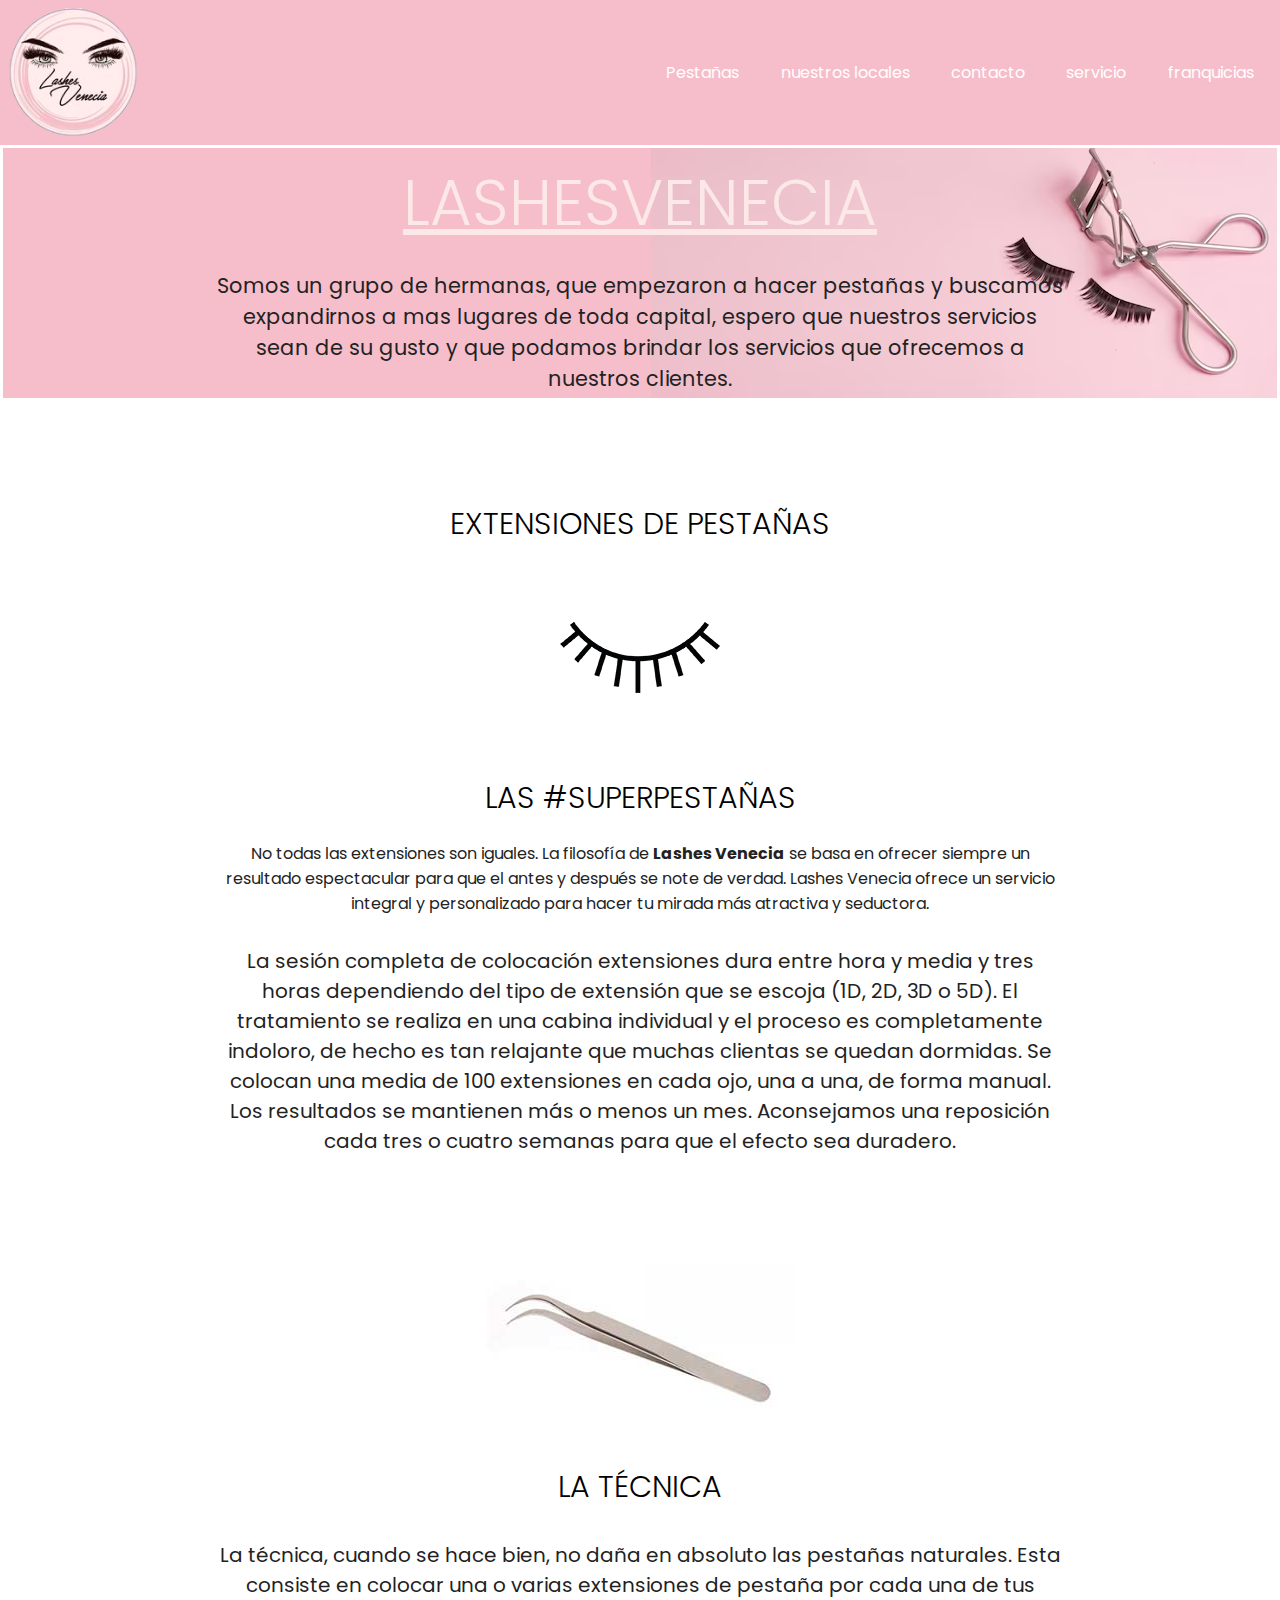
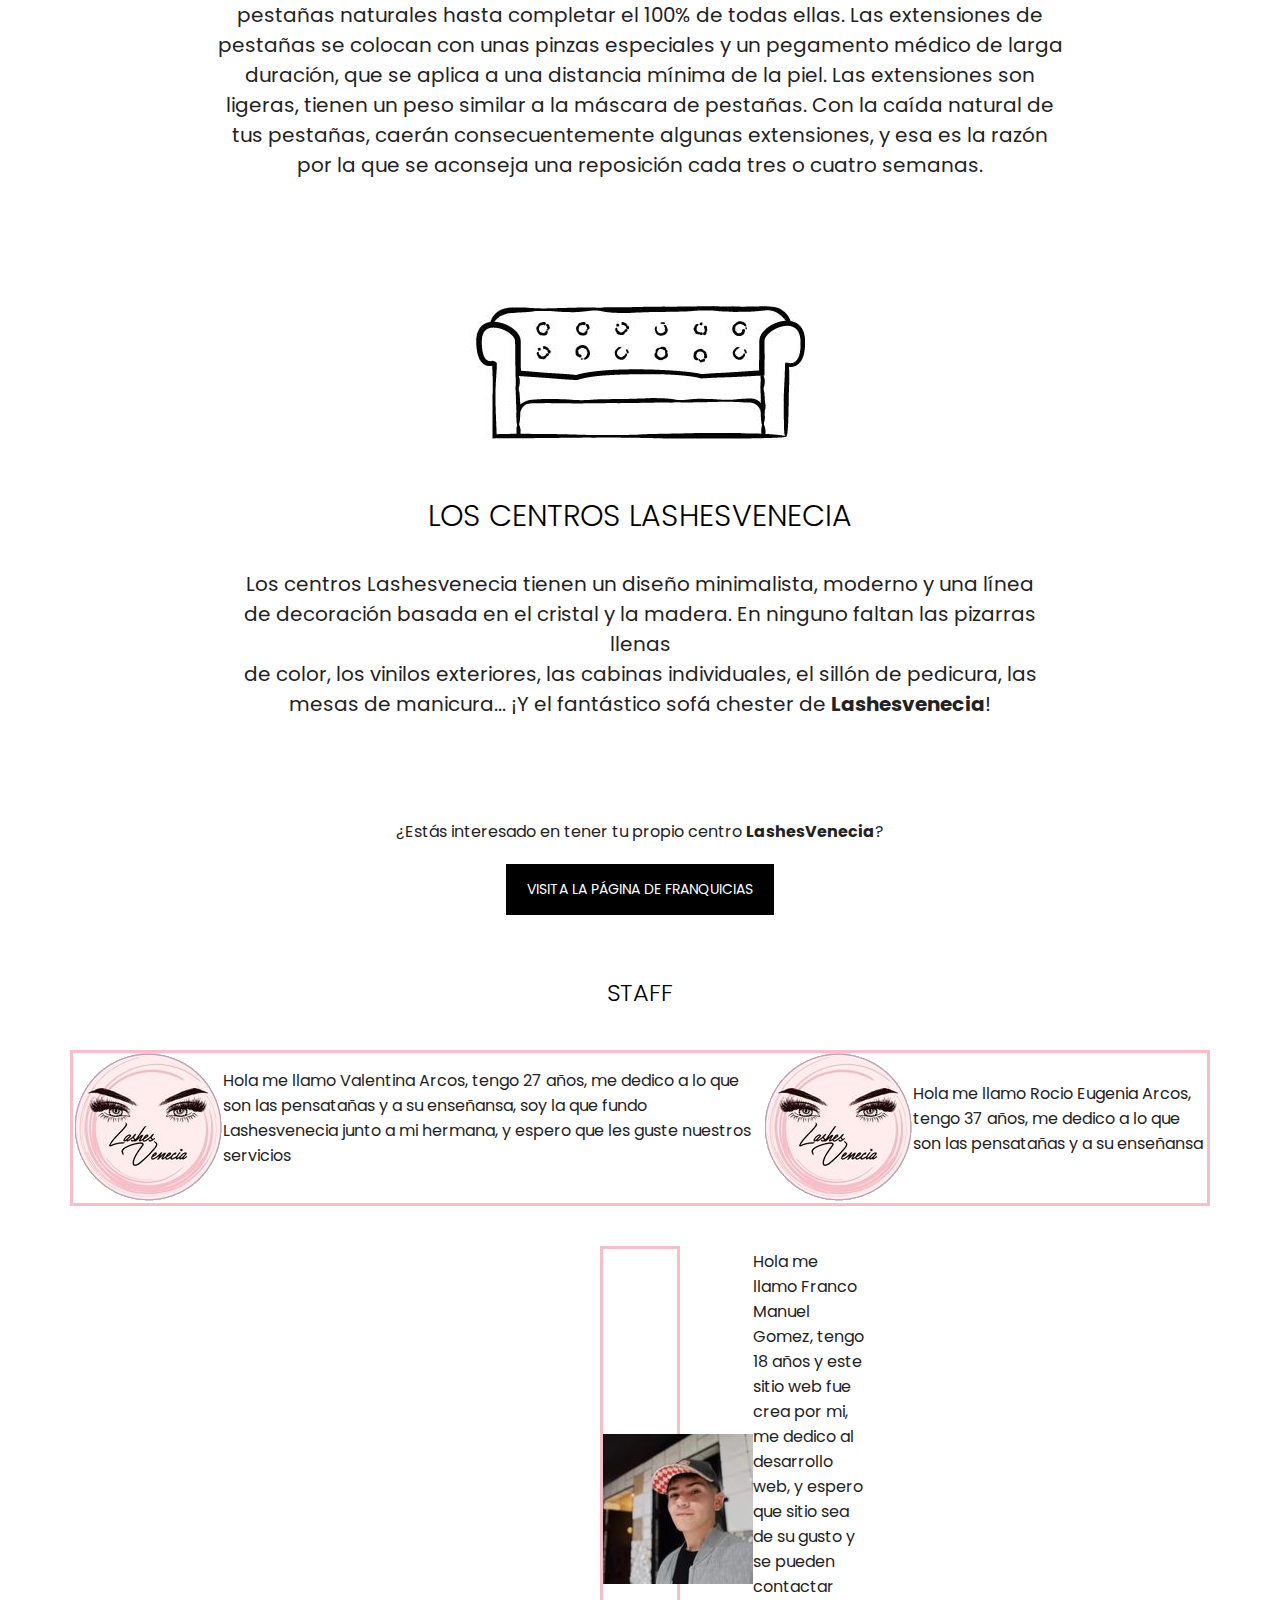
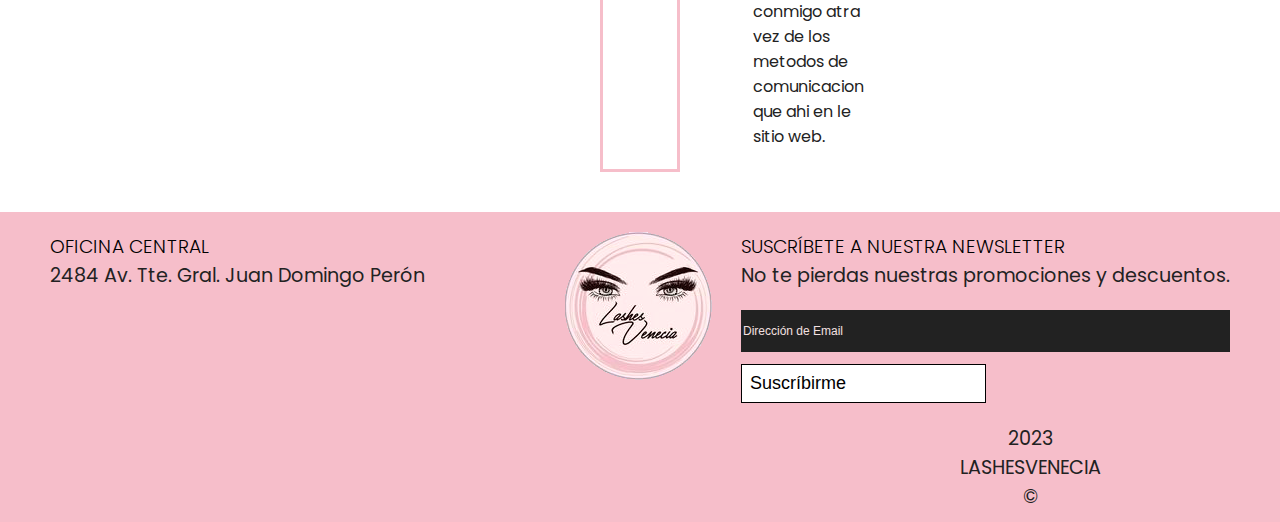
<file: index.html>
<!DOCTYPE html>
<html lang="en">

<head>
    <meta charset="UTF-8">
    <meta http-equiv="X-UA-Compatible" content="IE=edge">
    <meta name="viewport" content="width=, initial-scale=1.0">
    <link rel="stylesheet" href="estilos/style.css">
    <title>LashesVenecia</title>

</head>

<body>

    <header>

        <a href="index.html"><img src="img/297626398_1149870139203890_911170311318216947_n.png"
                alt="logo de ejemplo"></a>

        <nav>
            <ul class="navv">
                <li><a href="index.html">Pestañas</a>
                    <ul>
                        <li><a href="html/pestañas/liftting-de-pestañas.html">Liftting de Pestañas</a></li>
                        <li><a href="html/pestañas/tipos-de-extensiones.html">Tipos de Pestañas</a></li>
                    </ul>
                </li>
                <li><a href="html/sucursales.html">nuestros locales</a></li>
                <li><a href="html/contacto.html">contacto</a></li>
                <li><a href="html/servicio.html">servicio</a></li>
                <li><a href="html/franquicias.html">franquicias</a></li>

            </ul>
        </nav>

    </header>

    <main>

        <section class="banner">
            <h1>
                Lashesvenecia
            </h1>

            <p class="textIndex">Somos un grupo de hermanas, que empezaron a hacer pestañas y buscamos expandirnos a
                mas lugares de toda capital, espero que nuestros servicios sean de su gusto y que podamos brindar los
                servicios que
                ofrecemos a nuestros clientes.</p>
        </section>

        <section class="extensionesdepestañas">

            <p>
            <h2>
                EXTENSIONES DE PESTAÑAS
            </h2>
            </p>

            <img src="img/icono-lashes.png" alt="icono Lashes">

            <p>
            <h2>Las #superpestañas</h2>
            </p>

            <p>No todas las extensiones son iguales. La filosofía de <strong>Lashes
                    Venecia</strong> se
                basa en ofrecer siempre un resultado espectacular para que el antes y después se note de
                verdad.
                Lashes
                Venecia ofrece un servicio integral y personalizado para hacer tu mirada más atractiva y
                seductora.
            </p>

            <p class="extensionesParrafo">La sesión completa de colocación extensiones dura entre hora y media y
                tres
                horas dependiendo del tipo de
                extensión que se escoja (1D, 2D, 3D o 5D). El tratamiento se realiza en una cabina individual y el
                proceso es completamente indoloro, de hecho es tan relajante que muchas clientas se quedan dormidas.
                Se colocan una media de 100 extensiones en cada ojo, una a una, de forma manual. Los resultados
                se mantienen más o menos un mes. Aconsejamos una reposición cada tres o cuatro semanas para que el
                efecto sea duradero.
            </p>
        </section>

        <section class="extensionesdepestañas">
            <img src="img/pinza.jpg" alt="">

            <p>
            <h2>LA TÉCNICA</h2>
            </p>

            <p class="extensionesParrafo">La técnica, cuando se hace bien, no daña en absoluto las pestañas
                naturales. Esta consiste en colocar una
                o varias extensiones de pestaña por cada una de tus pestañas naturales hasta completar el 100%
                de
                todas
                ellas. Las extensiones de pestañas se colocan con unas pinzas especiales y un pegamento médico
                de
                larga
                duración, que se aplica a una distancia mínima de la piel. Las extensiones son ligeras, tienen
                un
                peso
                similar a la máscara de pestañas. Con la caída natural de tus pestañas, caerán consecuentemente
                algunas
                extensiones, y esa es la razón por la que se aconseja una reposición cada tres o cuatro
                semanas.
            </p>
        </section>

        <section class="extensionesdepestañas">
            <img src="img/sofa-chester.jpg" alt="">
            <p>
            <h2>
                LOS CENTROS LASHESVENECIA
            </h2>
            </p>

            <p class="extensionesParrafo">Los centros <span>Lashesvenecia</span> tienen un diseño minimalista,
                moderno y
                una línea <br> de decoración basada en el cristal y la madera. En ninguno faltan las pizarras llenas
                <br> de color, los
                vinilos exteriores, las cabinas individuales, el sillón de pedicura, las mesas de manicura...
                ¡Y el
                fantástico sofá chester de <strong>Lashesvenecia</strong>!
            </p>
        </section>

        <section class="extensionesdepestañas">
            <p class="parrafo1">¿Estás interesado en tener tu propio centro <strong>LashesVenecia</strong>?</p>
            <div>
                <a class="visitadefranquicia" href="html/franquicias.html" title="Franquicias LashesVenecia">VISITA
                    LA
                    PÁGINA DE FRANQUICIAS </a>
            </div>
        </section>

        <h2 class="h2staff">Staff</h2>
        <section class="valenyro">
            <img src="img/297626398_1149870139203890_911170311318216947_n.png" alt="por el momento no lo tengo, valen">
            <p>Hola me llamo Valentina Arcos, tengo 27 años, me dedico a lo que son las pensatañas y a su
                enseñansa,
                soy la que fundo Lashesvenecia junto a mi hermana, y espero que les guste nuestros servicios
            </p>

            <img src="img/297626398_1149870139203890_911170311318216947_n.png" alt="por el momento no lo tengo, ro ">
            <p>Hola me llamo Rocio Eugenia Arcos, tengo 37 años, me dedico a lo que son las pensatañas y a su
                enseñansa
            </p>
        </section>

        <section class="franco">
            <img src="img/350728879_643557687244754_6627343356218660504_n.jpg" alt="por el momento no lo tengo">
            <p>Hola me llamo Franco Manuel Gomez, tengo 18 años y este sitio web fue crea por mi, me dedico al
                desarrollo web, y espero
                que sitio sea de su gusto y se pueden contactar conmigo atra vez de los metodos de comunicacion
                que ahi en le sitio web. </p>
        </section>
    </main>

    <footer>
        <section>
            <div class="centralfooter">
                <h3>Oficina Central</h3>
                <p>2484 Av. Tte. Gral. Juan Domingo Perón</p>
            </div>

            <div class="imgfooter">
                <a href="index.html"><img src="img/297626398_1149870139203890_911170311318216947_n.png" alt=""></a>
            </div>

            <div class="emailfooter">
                <form action="index.html" method="" name="" target="" novalidate="">
                    <h3>Suscríbete a nuestra Newsletter</h3>
                    <p>No te pierdas nuestras promociones y descuentos.</p>
                    <div  class="emailfooter-2">
                        <label for=""></label>
                        <input class="emailfooter-2" type="email" value="Dirección de Email" name="EMAIL">
                    </div>
                    <input type="submit" value="Suscríbirme" name="subscribe">
                </form>
            </div>
        </section>
        <section>
            <div>
                <p class="Lashesdiv">
                    2023 LASHESVENECIA ©</p>
            </div>

            </div>
        </section>
    </footer>


</body>

</html>
</file>
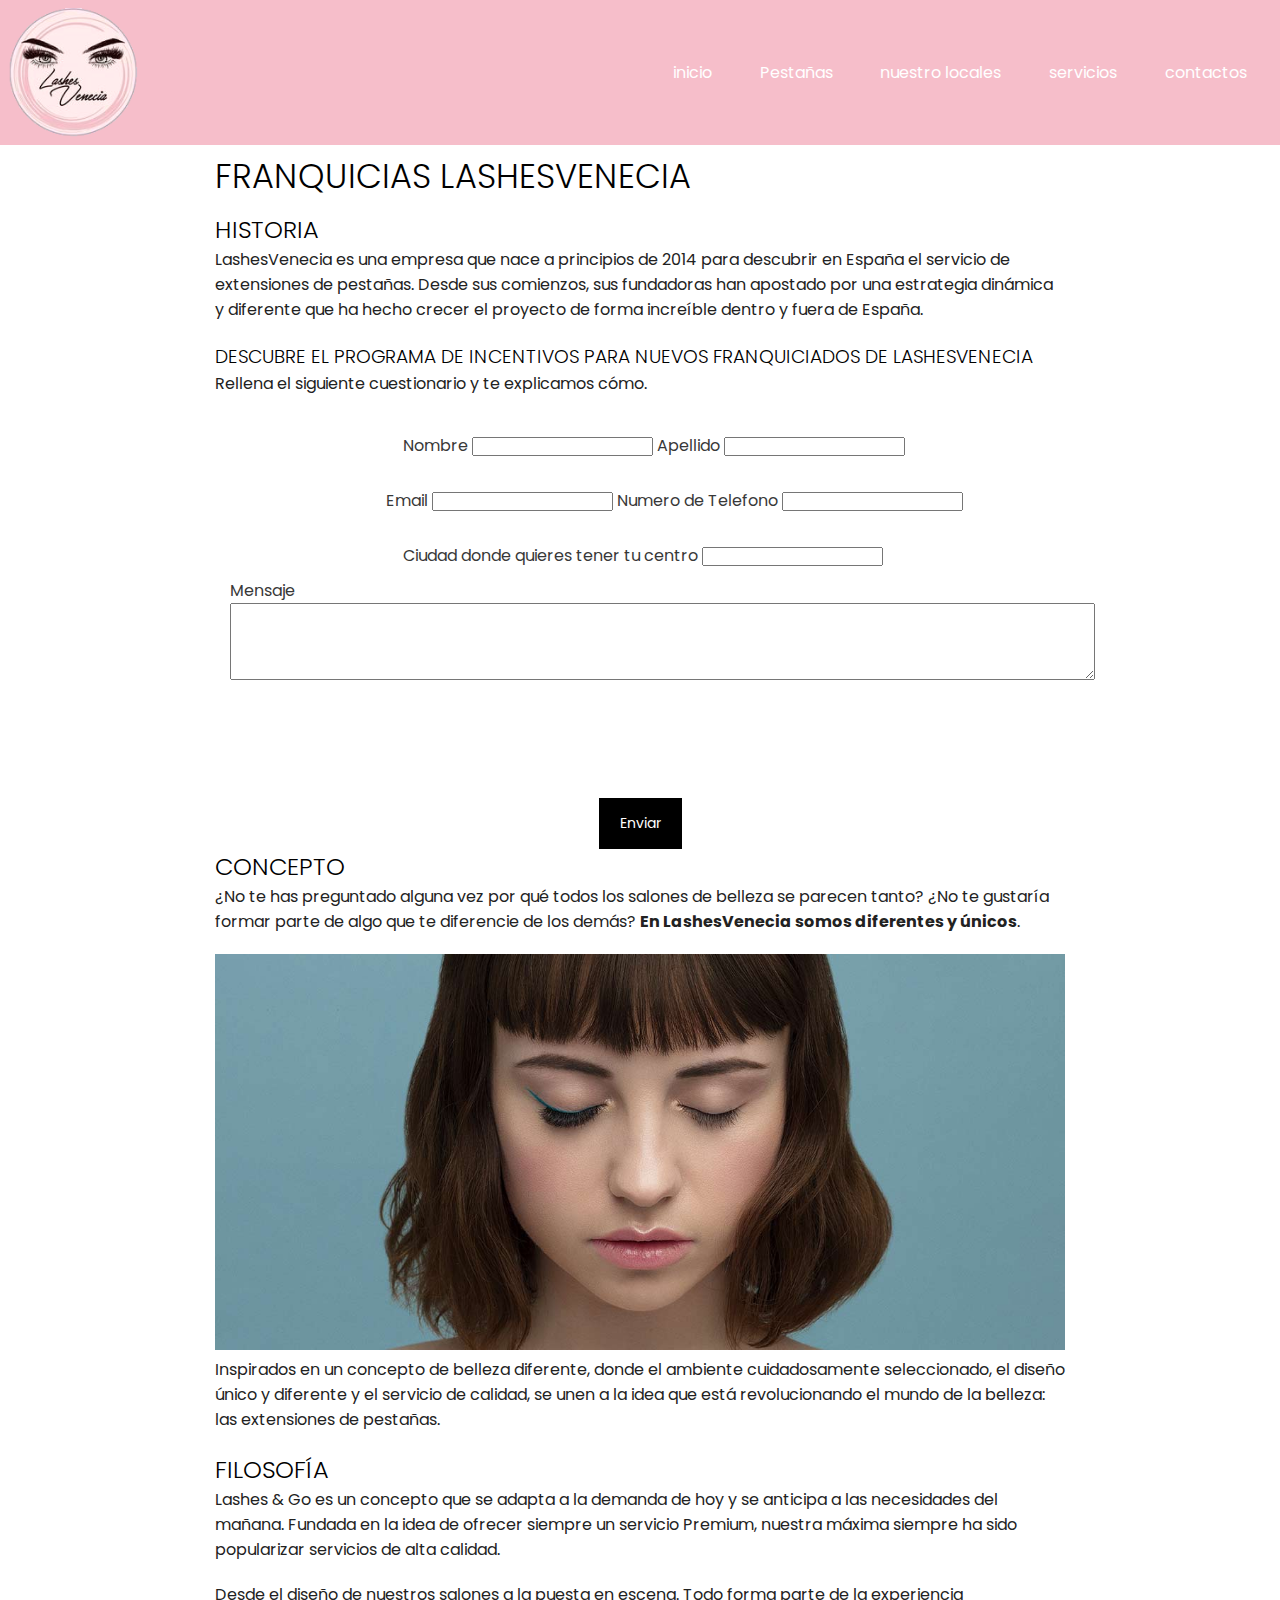
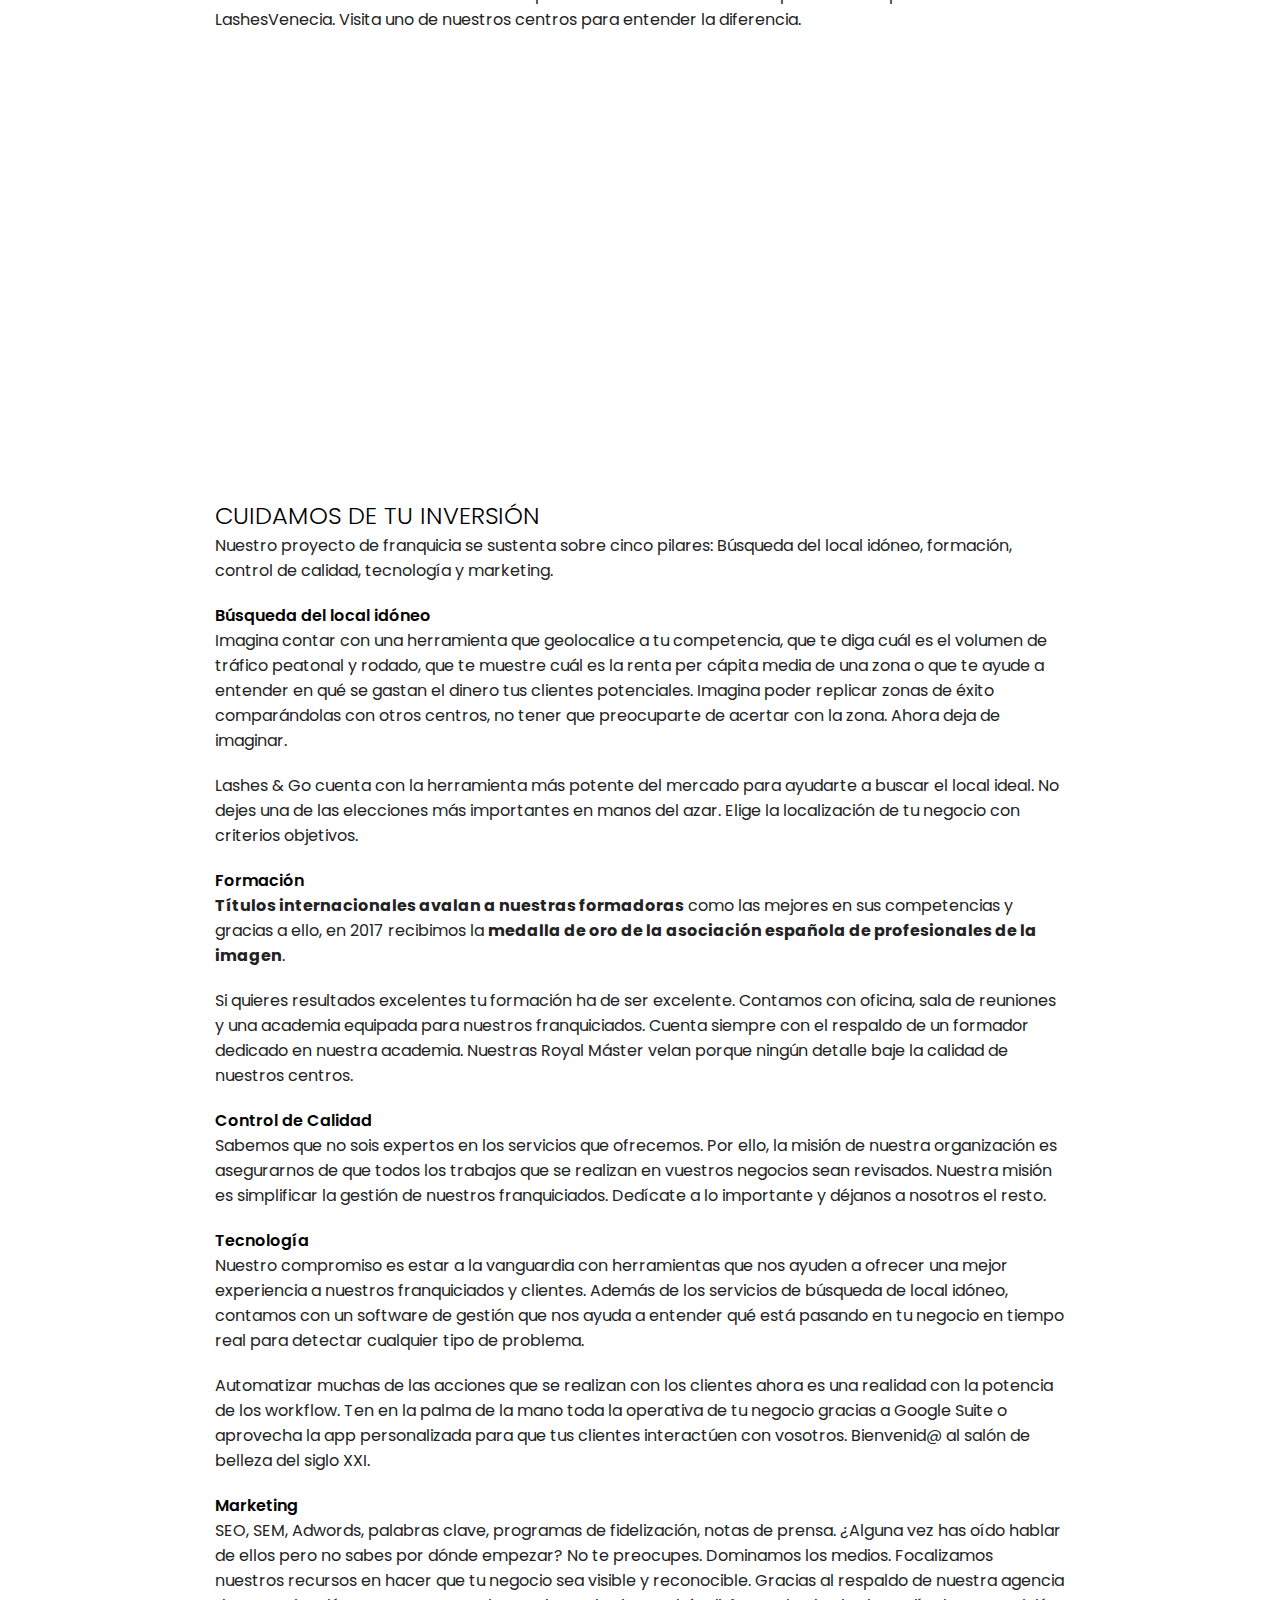
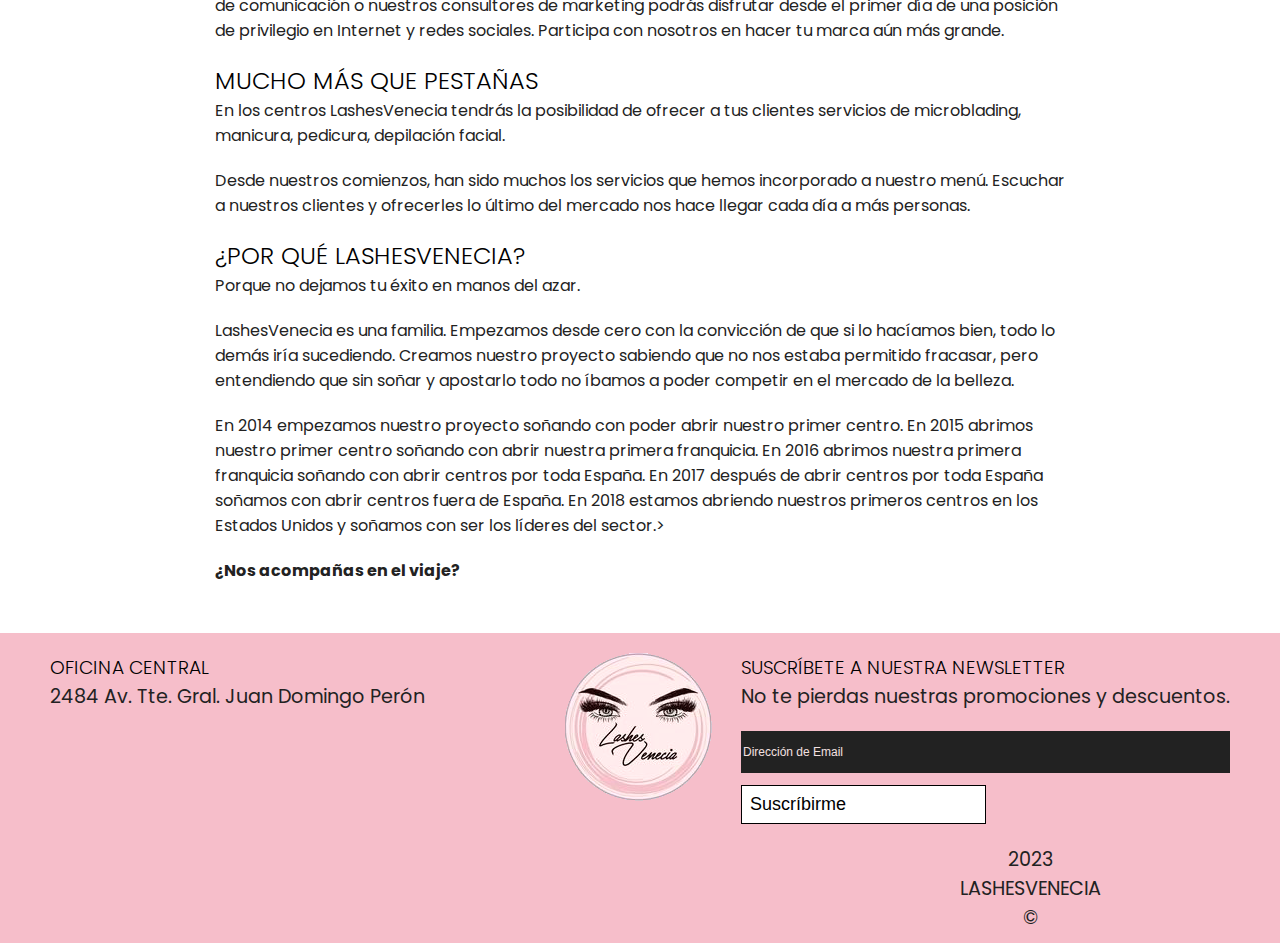
<file: html/franquicias.html>
<!DOCTYPE html>
<html lang="en">

<head>
    <meta charset="UTF-8">
    <meta name="viewport" content="width=device-width, initial-scale=1.0">
    <title>Franquicias de Extrenciones de Pestañas. LashesVenecia</title>
    <link rel="stylesheet" href="../estilos/style.css">
</head>

<body>

    <header>
        <a href="contacto.html"><img src="../img/297626398_1149870139203890_911170311318216947_n.png"
                alt="logo de ejemplo"></a>
        <nav>
            <ul class="navv">
                <li><a href="../index.html">inicio</a></li>
                <li><a href="../index.html">Pestañas</a>
                    <ul>
                        <li><a href="pestañas/liftting-de-pestañas.html">Liftting de Pestañas</a></li>
                        <li><a href="pestañas/tipos-de-extensiones.html">Tipos de Pestañas</a></li>
                    </ul>
                </li>
                <li><a href="sucursales.html">nuestro locales</a></li>
                <li> <a href="servicio.html">servicios</a></li>
                <li><a href="contacto.html">contactos</a></li>

            </ul>
        </nav>

    </header>

    <main>
        <section class="franquicias1">
            <h1 class="h1franqui">Franquicias LashesVenecia</h1>
            <h2 style="margin-top: 10px;">Historia</h2>
            <p><span>LashesVenecia</span> es una empresa que nace a principios de 2014 para descubrir
                en España el servicio de extensiones de pestañas. Desde sus comienzos, sus fundadoras han apostado por
                una estrategia dinámica y diferente que ha hecho crecer el proyecto de forma increíble dentro y fuera de
                España.</p>
            <h3>DESCUBRE EL PROGRAMA DE INCENTIVOS PARA NUEVOS FRANQUICIADOS DE LashesVenecia</h3>
            <p>Rellena el siguiente cuestionario y te explicamos cómo.</p>

            <section class="formulario">
                <div class="nombreyapellido">
                    <label for="">Nombre</label>
                    <input type="text" name="Nombre" id="Nombre" placeholder="">

                    <label for="">Apellido</label>
                    <input type="text" name="Apellido" id="Apellido" placeholder="">
                </div>
                <div class="emailynumero">
                    <label for="">Email</label>
                    <input type="email" name="" id="">

                    <label for="">Numero de Telefono</label>
                    <input type="tel" name="" id="">
                </div>
                <div class="city">
                    <label for="">Ciudad donde quieres tener tu centro</label>
                    <input type="city">
                </div>
                <label for="">Mensaje</label>
                <textarea name="" id="" cols="106" rows="5"></textarea>

            </section>

            <section class="extensionesdepestañas">
                <div>
                    <a class="visitadefranquicia" href="" title="Franquicias LashesVenecia">Enviar</a>
                </div>
            </section>
            <!-- formulario -->

            <h2>Concepto</h2>
            <p>¿No te has preguntado alguna vez por qué todos los salones de belleza se parecen tanto? ¿No te
                gustaría
                formar parte de algo que te diferencie de los demás? <strong>En <span>LashesVenecia </span>
                    somos
                    diferentes y únicos</strong>.</p>
            <img decoding="async" class="imgfranqui" src="../img/franquicias-02.jpg" alt="">
            <p>Inspirados en un concepto de belleza diferente, donde el ambiente cuidadosamente seleccionado, el
                diseño
                único y diferente y el servicio de calidad, se unen a la idea que está revolucionando el mundo
                de la
                belleza: las extensiones de pestañas.</p>
            <h2>Filosofía</h2>
            <p><span>Lashes &amp; Go</span> es un concepto que se adapta a la demanda de hoy y se
                anticipa a las necesidades del mañana. Fundada en la idea de ofrecer siempre un servicio
                Premium,
                nuestra máxima siempre ha sido popularizar servicios de alta calidad.</p>
            <p>Desde el diseño de nuestros salones a la puesta en escena. Todo forma parte de la experiencia
                <span>LashesVenecia</span>. Visita uno de nuestros centros para entender la diferencia.
            </p>
            <img decoding="async" class="imgfranqui" src="../img/franquicias-01.jpg" alt="">
            <h2>Cuidamos de tu inversión</h2>
            <p>Nuestro proyecto de franquicia se sustenta sobre cinco pilares: Búsqueda del local idóneo,
                formación,
                control de calidad, tecnología y marketing.</p>
            <h4 class="h4franquicia">Búsqueda del local idóneo</h4>
            <p>Imagina contar con una herramienta que geolocalice a tu competencia, que te diga cuál es el
                volumen
                de
                tráfico peatonal y rodado, que te muestre cuál es la renta per cápita media de una zona o que te
                ayude a
                entender en qué se gastan el dinero tus clientes potenciales. Imagina poder replicar zonas de
                éxito
                comparándolas con otros centros, no tener que preocuparte de acertar con la zona. Ahora deja de
                imaginar.</p>
            <p><span class="lashes">Lashes &amp; Go</span> cuenta con la herramienta más potente del mercado
                para
                ayudarte a buscar el local ideal. No dejes una de las elecciones más importantes en manos del
                azar.
                Elige la localización de tu negocio con criterios objetivos.</p>
            <h4 class="h4franquicia">Formación</h4>
            <p><strong>Títulos internacionales avalan a nuestras formadoras</strong> como las mejores en sus
                competencias y gracias a ello, en 2017 recibimos la <strong>medalla de oro de la asociación
                    española
                    de
                    profesionales de la imagen</strong>.</p>
            <p>Si quieres resultados excelentes tu formación ha de ser excelente. Contamos con oficina, sala de
                reuniones y una academia equipada para nuestros franquiciados. Cuenta siempre con el respaldo de
                un
                formador dedicado en nuestra academia. Nuestras Royal Máster velan porque ningún detalle baje la
                calidad
                de nuestros centros.</p>
            <h4 class="h4franquicia">Control de Calidad</h4>
            <p>Sabemos que no sois expertos en los servicios que ofrecemos. Por ello, la misión de nuestra
                organización
                es asegurarnos de que todos los trabajos que se realizan en vuestros negocios sean revisados.
                Nuestra
                misión es simplificar la gestión de nuestros franquiciados. Dedícate a lo importante y déjanos a
                nosotros el resto.</p>
            <h4 class="h4franquicia">Tecnología</h4>
            <p>Nuestro compromiso es estar a la vanguardia con herramientas que nos ayuden a ofrecer una mejor
                experiencia a nuestros franquiciados y clientes. Además de los servicios de búsqueda de local
                idóneo,
                contamos con un software de gestión que nos ayuda a entender qué está pasando en tu negocio en
                tiempo
                real para detectar cualquier tipo de problema.</p>
            <p>Automatizar muchas de las acciones que se realizan con los clientes ahora es una realidad con la
                potencia
                de los workflow. Ten en la palma de la mano toda la operativa de tu negocio gracias a Google
                Suite o
                aprovecha la app personalizada para que tus clientes interactúen con vosotros. Bienvenid@ al
                salón
                de
                belleza del siglo XXI.</p>
            <h4 class="h4franquicia">Marketing</h4>
            <p>SEO, SEM, Adwords, palabras clave, programas de fidelización, notas de prensa. ¿Alguna vez has
                oído
                hablar de ellos pero no sabes por dónde empezar? No te preocupes. Dominamos los medios.
                Focalizamos
                nuestros recursos en hacer que tu negocio sea visible y reconocible. Gracias al respaldo de
                nuestra
                agencia de comunicación o nuestros consultores de marketing podrás disfrutar desde el primer día
                de
                una
                posición de privilegio en Internet y redes sociales. Participa con nosotros en hacer tu marca
                aún
                más
                grande.</p>
            <h2>Mucho más que Pestañas</h2>
            <p>En los centros <span>LashesVenecia</span> tendrás la posibilidad de ofrecer a tus
                clientes servicios de microblading, manicura, pedicura, depilación facial.</p>
            <p>Desde nuestros comienzos, han sido muchos los servicios que hemos incorporado a nuestro menú.
                Escuchar a
                nuestros clientes y ofrecerles lo último del mercado nos hace llegar cada día a más personas.
            </p>
            <h2>¿Por qué LashesVenecia?</h2>
            <p>Porque no dejamos tu éxito en manos del azar.</p>
            <p class="pfranqui">LashesVenecia es una
                familia. Empezamos desde cero con la convicción de que si lo hacíamos bien, todo lo demás iría
                sucediendo. Creamos nuestro proyecto sabiendo que no nos estaba permitido fracasar, pero
                entendiendo
                que
                sin soñar y apostarlo todo no íbamos a poder competir en el mercado de la belleza. </p>
            <p class="pfranqui">
                En 2014 empezamos nuestro proyecto soñando con poder abrir nuestro primer centro. En 2015
                abrimos
                nuestro primer centro soñando con abrir nuestra primera franquicia. En 2016 abrimos nuestra
                primera
                franquicia
                soñando con abrir centros por toda España. En 2017 después de abrir centros por toda España
                soñamos
                con
                abrir centros fuera de España. En 2018 estamos abriendo nuestros primeros centros en los Estados
                Unidos
                y soñamos con ser los líderes del sector.></p>

            <p class="pviaje"><strong>¿Nos acompañas en el viaje?</strong></p>
        </section>

    </main>

    <footer>
        <section>
            <div class="centralfooter">
                <h3>Oficina Central</h3>
                <p>2484 Av. Tte. Gral. Juan Domingo Perón</p>
            </div>

            <div class="imgfooter">
                <a href="../index.html"><img src="../img/297626398_1149870139203890_911170311318216947_n.png" alt=""></a>
            </div>

            <div class="emailfooter">
                <form action="index.html" method="" name="" target="" novalidate="">
                    <h3>Suscríbete a nuestra Newsletter</h3>
                    <p>No te pierdas nuestras promociones y descuentos.</p>
                    <div  class="emailfooter-2">
                        <label for=""></label>
                        <input class="emailfooter-2" type="email" value="Dirección de Email" name="EMAIL">
                    </div>
                    <input type="submit" value="Suscríbirme" name="subscribe">
                </form>
            </div>
        </section>
        <section>
            <div>
                <p class="Lashesdiv">
                    2023 LASHESVENECIA ©</p>
            </div>

            </div>
        </section>
    </footer>
</body>

</html>
</file>
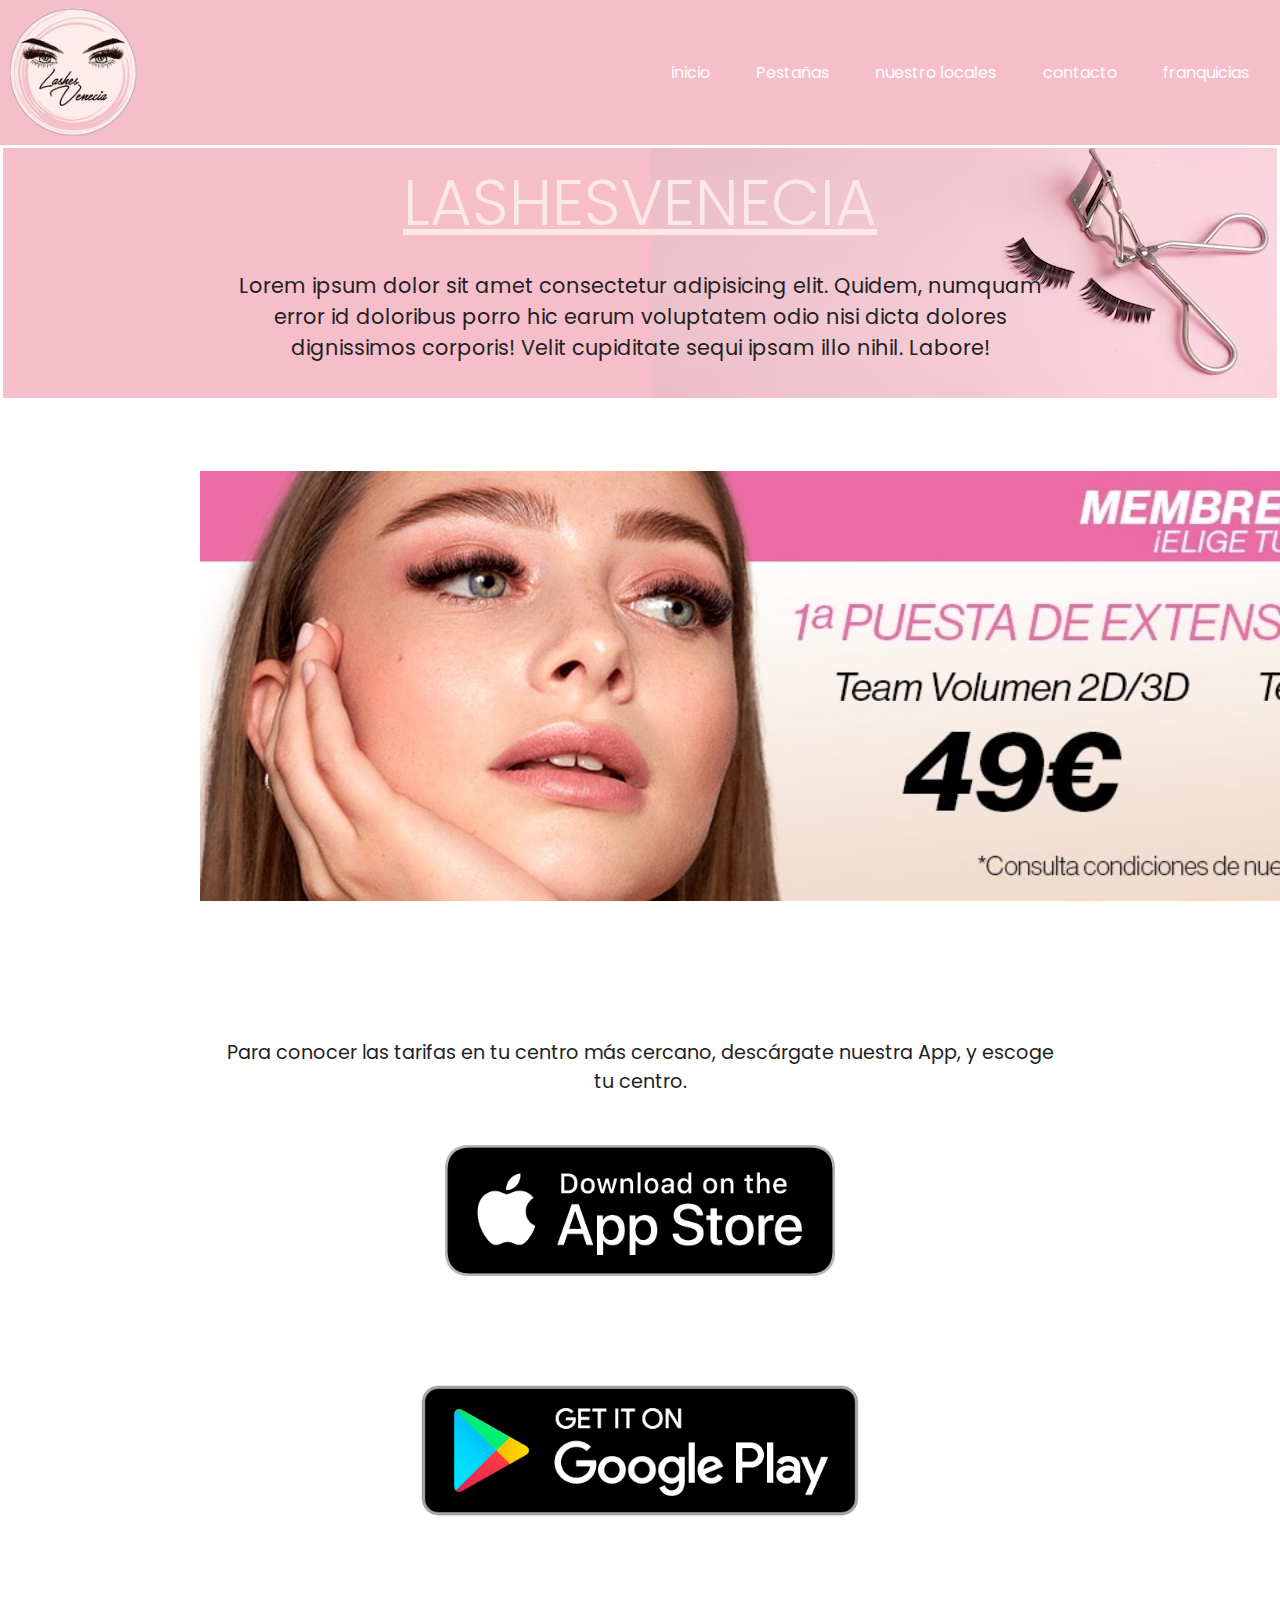
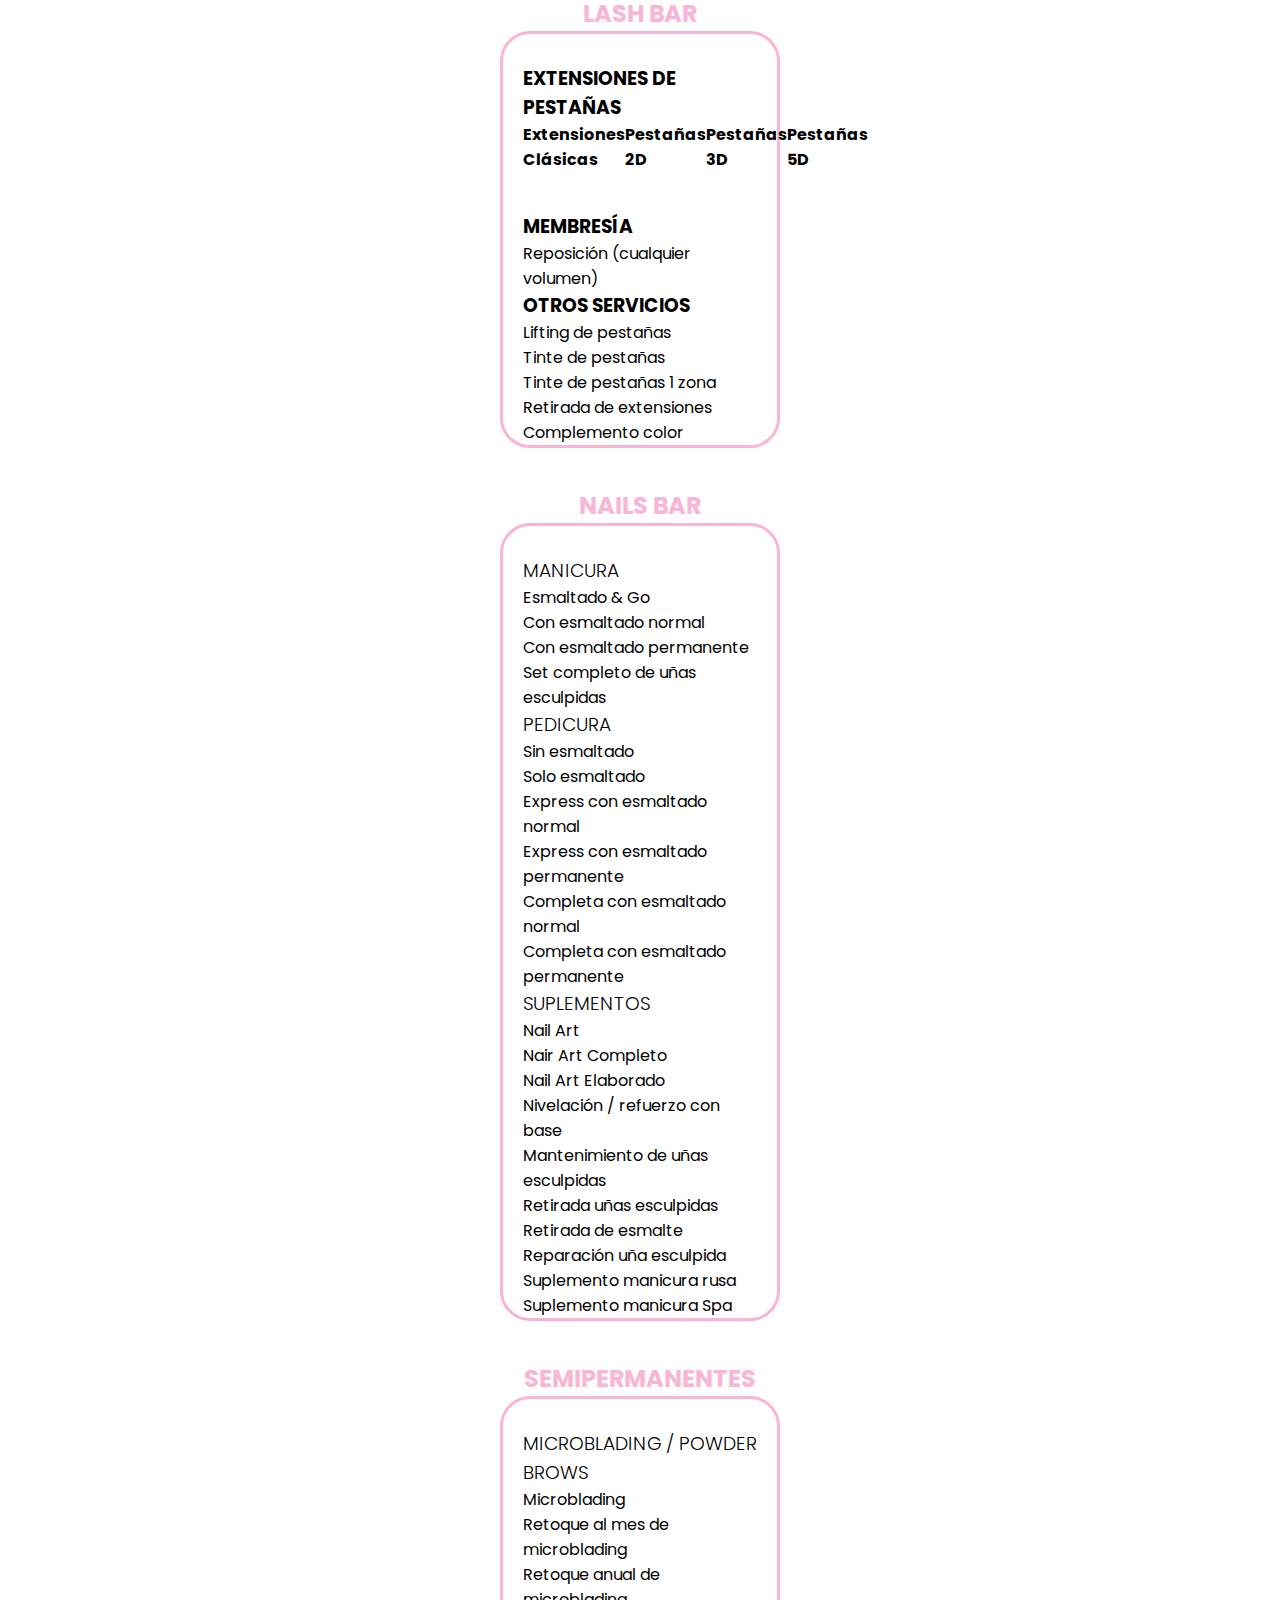
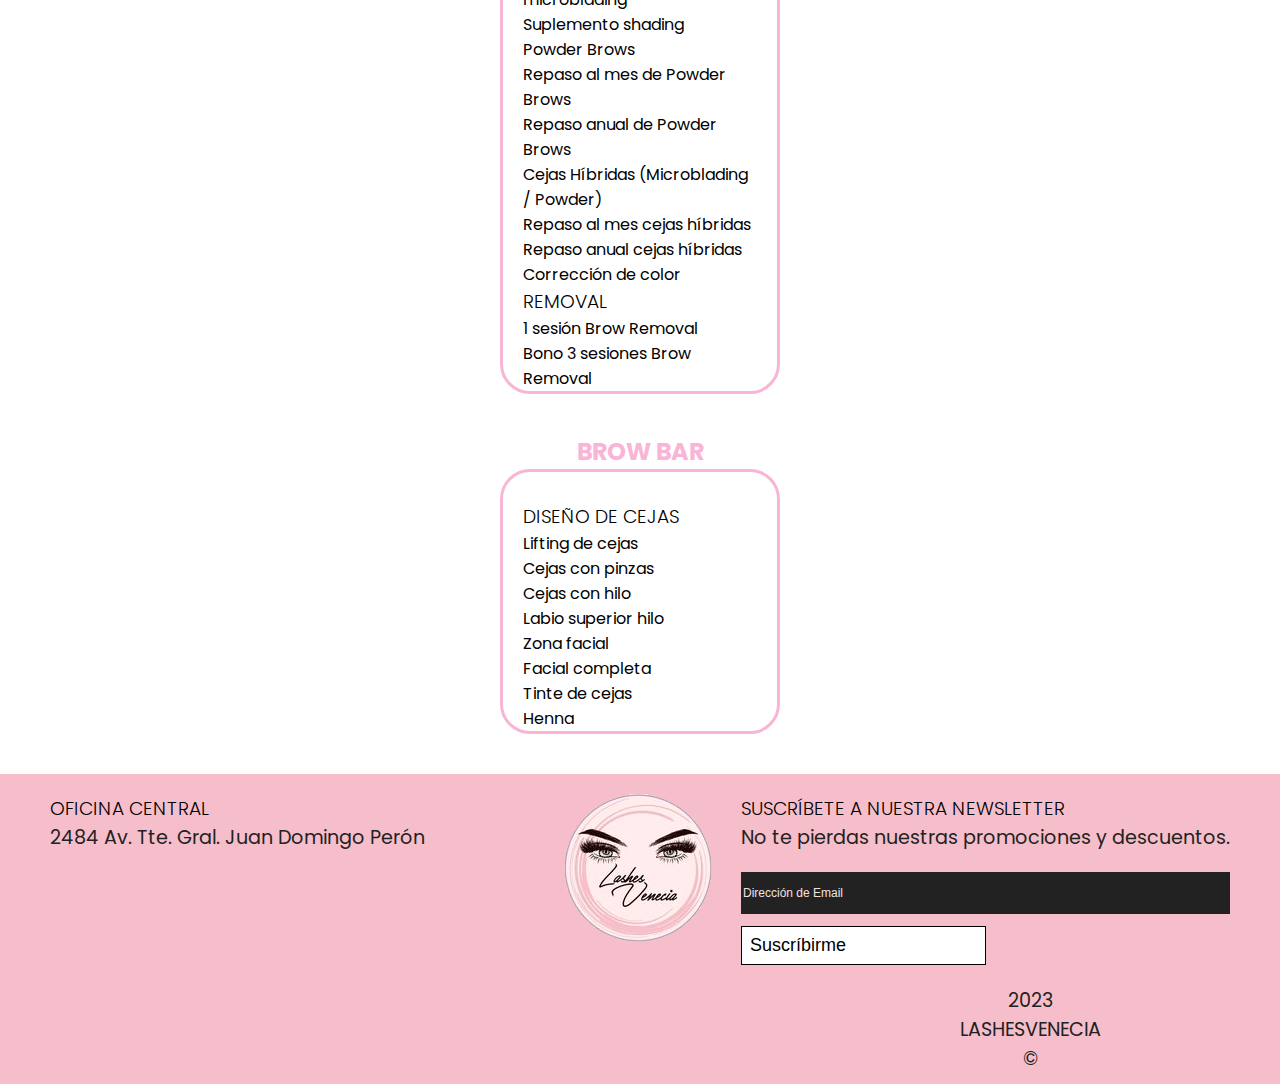
<file: html/servicio.html>
<!DOCTYPE html>
<html lang="en">

<head>
    <meta charset="UTF-8">
    <meta name="viewport" content="width=device-width, initial-scale=1.0">
    <title>LashesVenecia Servicios</title>
    <link rel="stylesheet" href="../estilos/style.css">
</head>

<body>

    <header>
        <a href="servicio.html"><img src="../img/297626398_1149870139203890_911170311318216947_n.png "
                alt="logo de ejemplo"></a>
        <nav>
            <ul class="navv">
                <li><a href="../index.html">inicio</a></li>
                <li><a href="../index.html">Pestañas</a>
                    <ul>
                        <li><a href="pestañas/liftting-de-pestañas.html">Liftting de Pestañas</a></li>
                        <li><a href="pestañas/tipos-de-extensiones.html">Tipos de Pestañas</a></li>
                    </ul>
                </li>
                <li> <a href="sucursales.html">nuestro locales</a></li>
                <li> <a href="contacto.html">contacto</a></li>
                <li> <a href="franquicias.html">franquicias</a></li>

            </ul>
        </nav>

    </header>

    <main>

        <section class="banner">
            <h1>
                Lashesvenecia
            </h1>

            <p class="textIndex">Lorem ipsum dolor sit amet consectetur adipisicing elit. Quidem, numquam error id
                doloribus porro hic earum voluptatem odio nisi dicta dolores dignissimos corporis! Velit cupiditate
                sequi ipsam illo nihil. Labore! </p>
        </section>

        <section>
            <div>
                <a href=""><img class="logocontacto" src="../img/nueva-membresia-lashes-and-go.jpg" alt="logocontacto"
                        width="900" height="300"></a>

                <p class="textservis">Para conocer las tarifas en tu centro más cercano, descárgate nuestra App, y
                    escoge tu centro.
                    <br>
                    <a href=""><img class="store" src="../img/app store.png" alt="no te lleva a ningun lado"></a>
                    <a href=""><img class="store2" src="../img/google play.png" alt="no te lleva a ningun lado"></a>
                </p>

                <h2 class="h2lash">Lash Bar</h2>
                <section class="extensiones">
                    <div>
                        <h3 class="rosa-h3">Extensiones de pestañas</h3>
                        <div class="flex">
                            <div>
                                <h4>Extensiones Clásicas</h4>
                            </div>
                            <div>
                                <h4>Pestañas 2D</h4>
                            </div>
                            <div>
                                <h4>Pestañas 3D</h4>
                            </div>
                            <div style="margin-bottom: 40px;">
                                <h4>Pestañas 5D</h4>
                            </div>
                        </div>
                        <h3 class="rosa-h3">Membresía</h3>
                        <div>
                            <div>Reposición (cualquier volumen)</div>
                        </div>
                        <h3 class="rosa-h3">Otros Servicios</h3>
                        <div>
                            <div>Lifting de pestañas</div>
                            <div>Tinte de pestañas</div>
                            <div>Tinte de pestañas 1 zona</div>
                            <div>Retirada de extensiones</div>
                            <div>Complemento color</div>
                        </div>
                    </div>
                </section>

                <h2 class="h2lash">Nails Bar</h2>
                <section class="extensiones">
                    <div>

                        <div>
                            <h3>manicura</h3>
                            <div>Esmaltado &amp; Go</div>
                            <div>Con esmaltado normal</div>
                            <div>Con esmaltado permanente</div>
                            <div>Set completo de uñas esculpidas</div>
                            <h3>Pedicura</h3>
                            <div>Sin esmaltado</div>
                            <div>Solo esmaltado</div>
                            <div>Express con esmaltado normal</div>
                            <div>Express con esmaltado permanente</div>
                            <div>Completa con esmaltado normal</div>
                            <div>Completa con esmaltado permanente</div>
                            <h3>Suplementos</h3>
                            <div>Nail Art</div>
                            <div>Nair Art Completo</div>
                            <div>Nail Art Elaborado</div>
                            <div>Nivelación / refuerzo con base</div>
                            <div>Mantenimiento de uñas esculpidas</div>
                            <div>Retirada uñas esculpidas</div>
                            <div>Retirada de esmalte</div>
                            <div>Reparación uña esculpida</div>
                            <div>Suplemento manicura rusa</div>
                            <div>Suplemento manicura Spa</div>
                        </div>
                    </div>
                </section>

                <h2 class="h2lash">SEMIPERMANENTES</h2>
                <section class="extensiones">
                    <div>
                        <div>
                            <h3>Microblading / Powder Brows</h3>
                            <div>Microblading</div>
                            <div>Retoque al mes de microblading</div>
                            <div>Retoque anual de microblading</div>
                            <div>Suplemento shading</div>
                            <div>Powder Brows</div>
                            <div>Repaso al mes de Powder Brows</div>
                            <div>Repaso anual de Powder Brows</div>
                            <div>Cejas Híbridas (Microblading / Powder)</div>
                            <div>Repaso al mes cejas híbridas</div>
                            <div>Repaso anual cejas híbridas</div>
                            <div>Corrección de color</div>
                            <h3>Removal</h3>
                            <div>1 sesión Brow Removal</div>
                            <div>Bono 3 sesiones Brow Removal</div>
                        </div>
                    </div>
                </section>

                <h2 class="h2lash">Brow Bar</h2>
                <section class="extensiones">
                    <div>
                        <div>
                            <h3>Diseño de Cejas</h3>
                            <div>Lifting de cejas</div>
                            <div>Cejas con pinzas</div>
                            <div>Cejas con hilo</div>
                            <div>Labio superior hilo</div>
                            <div>Zona facial</div>
                            <div>Facial completa</div>
                            <div>Tinte de cejas</div>
                            <div>Henna</div>
                        </div>
                    </div>
                </section>
    </main>

    <footer>
        <section>
            <div class="centralfooter">
                <h3>Oficina Central</h3>
                <p>2484 Av. Tte. Gral. Juan Domingo Perón</p>
            </div>

            <div class="imgfooter">
                <a href="../index.html"><img src="../img/297626398_1149870139203890_911170311318216947_n.png" alt=""></a>
            </div>

            <div class="emailfooter">
                <form action="index.html" method="" name="" target="" novalidate="">
                    <h3>Suscríbete a nuestra Newsletter</h3>
                    <p>No te pierdas nuestras promociones y descuentos.</p>
                    <div  class="emailfooter-2">
                        <label for=""></label>
                        <input class="emailfooter-2" type="email" value="Dirección de Email" name="EMAIL">
                    </div>
                    <input type="submit" value="Suscríbirme" name="subscribe">
                </form>
            </div>
        </section>
        <section>
            <div>
                <p class="Lashesdiv">
                    2023 LASHESVENECIA ©</p>
            </div>

            </div>
        </section>
    </footer>

</body>

</html>
</file>
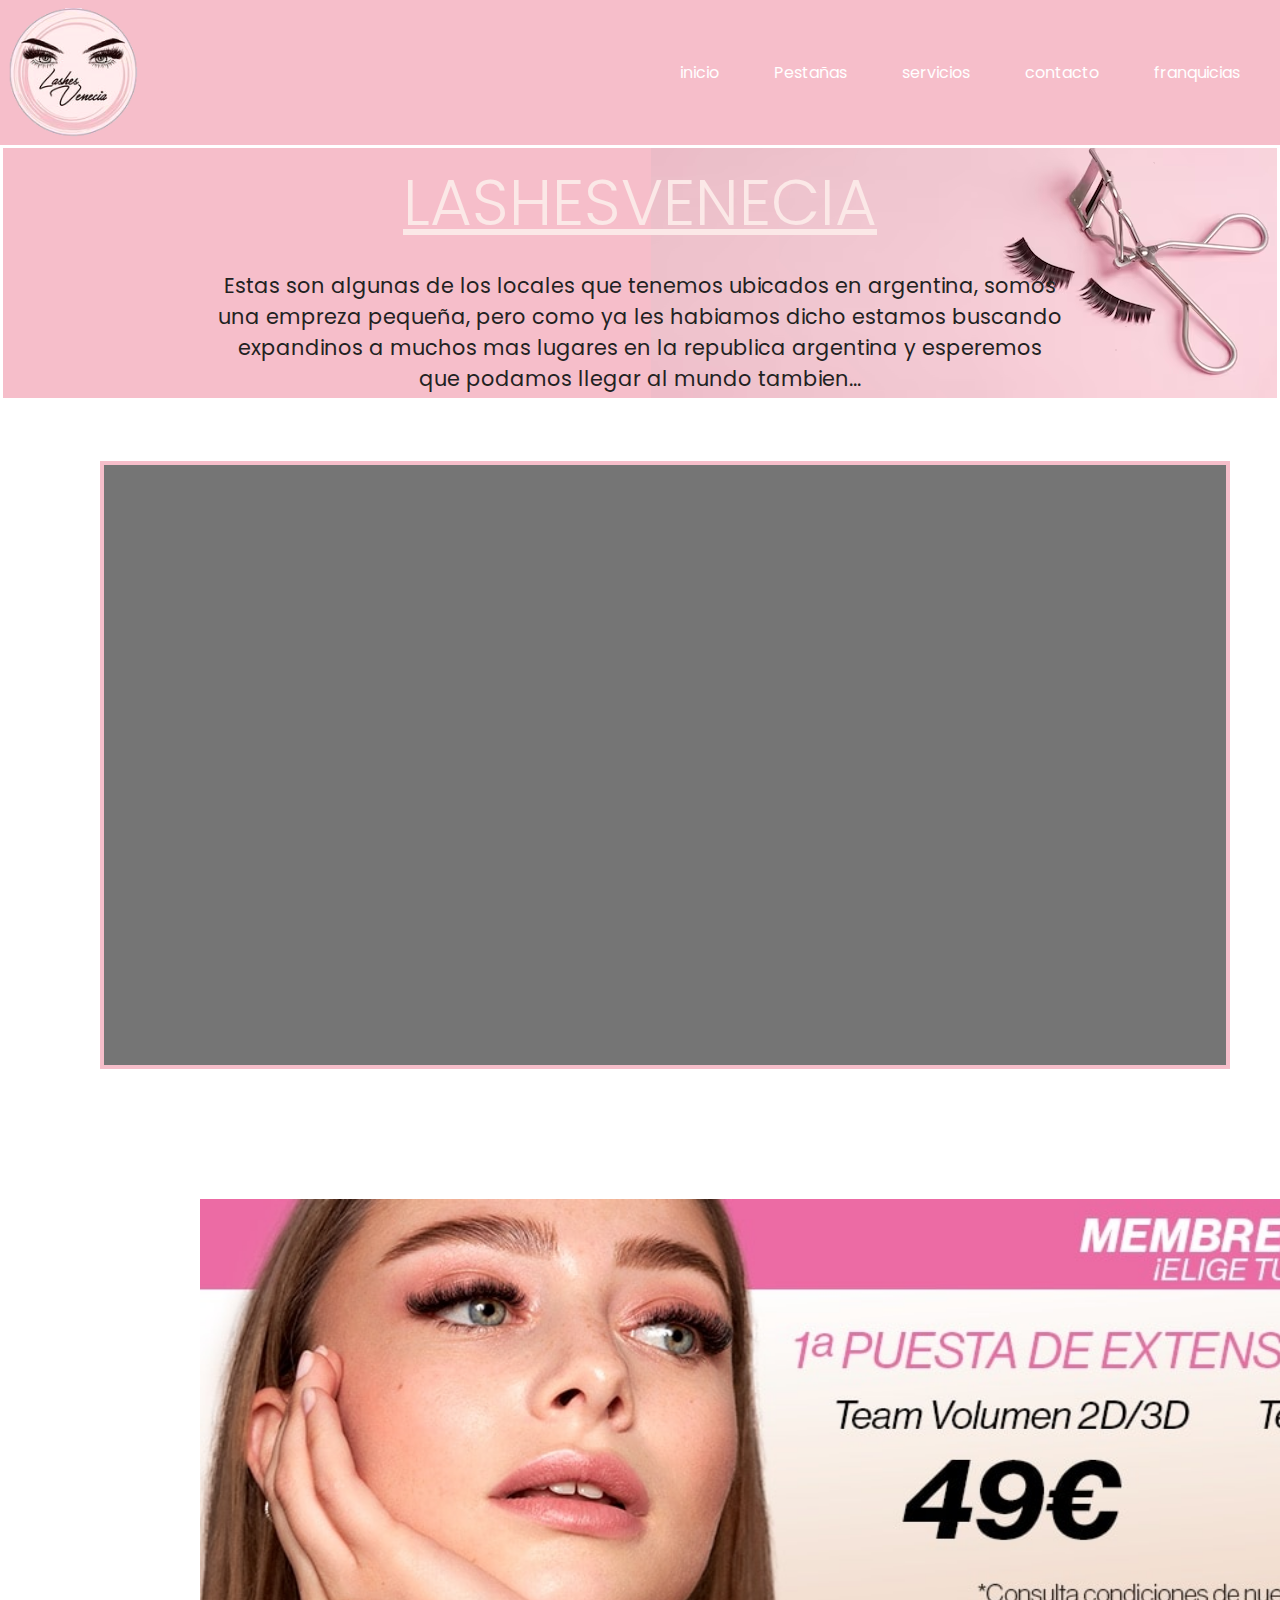
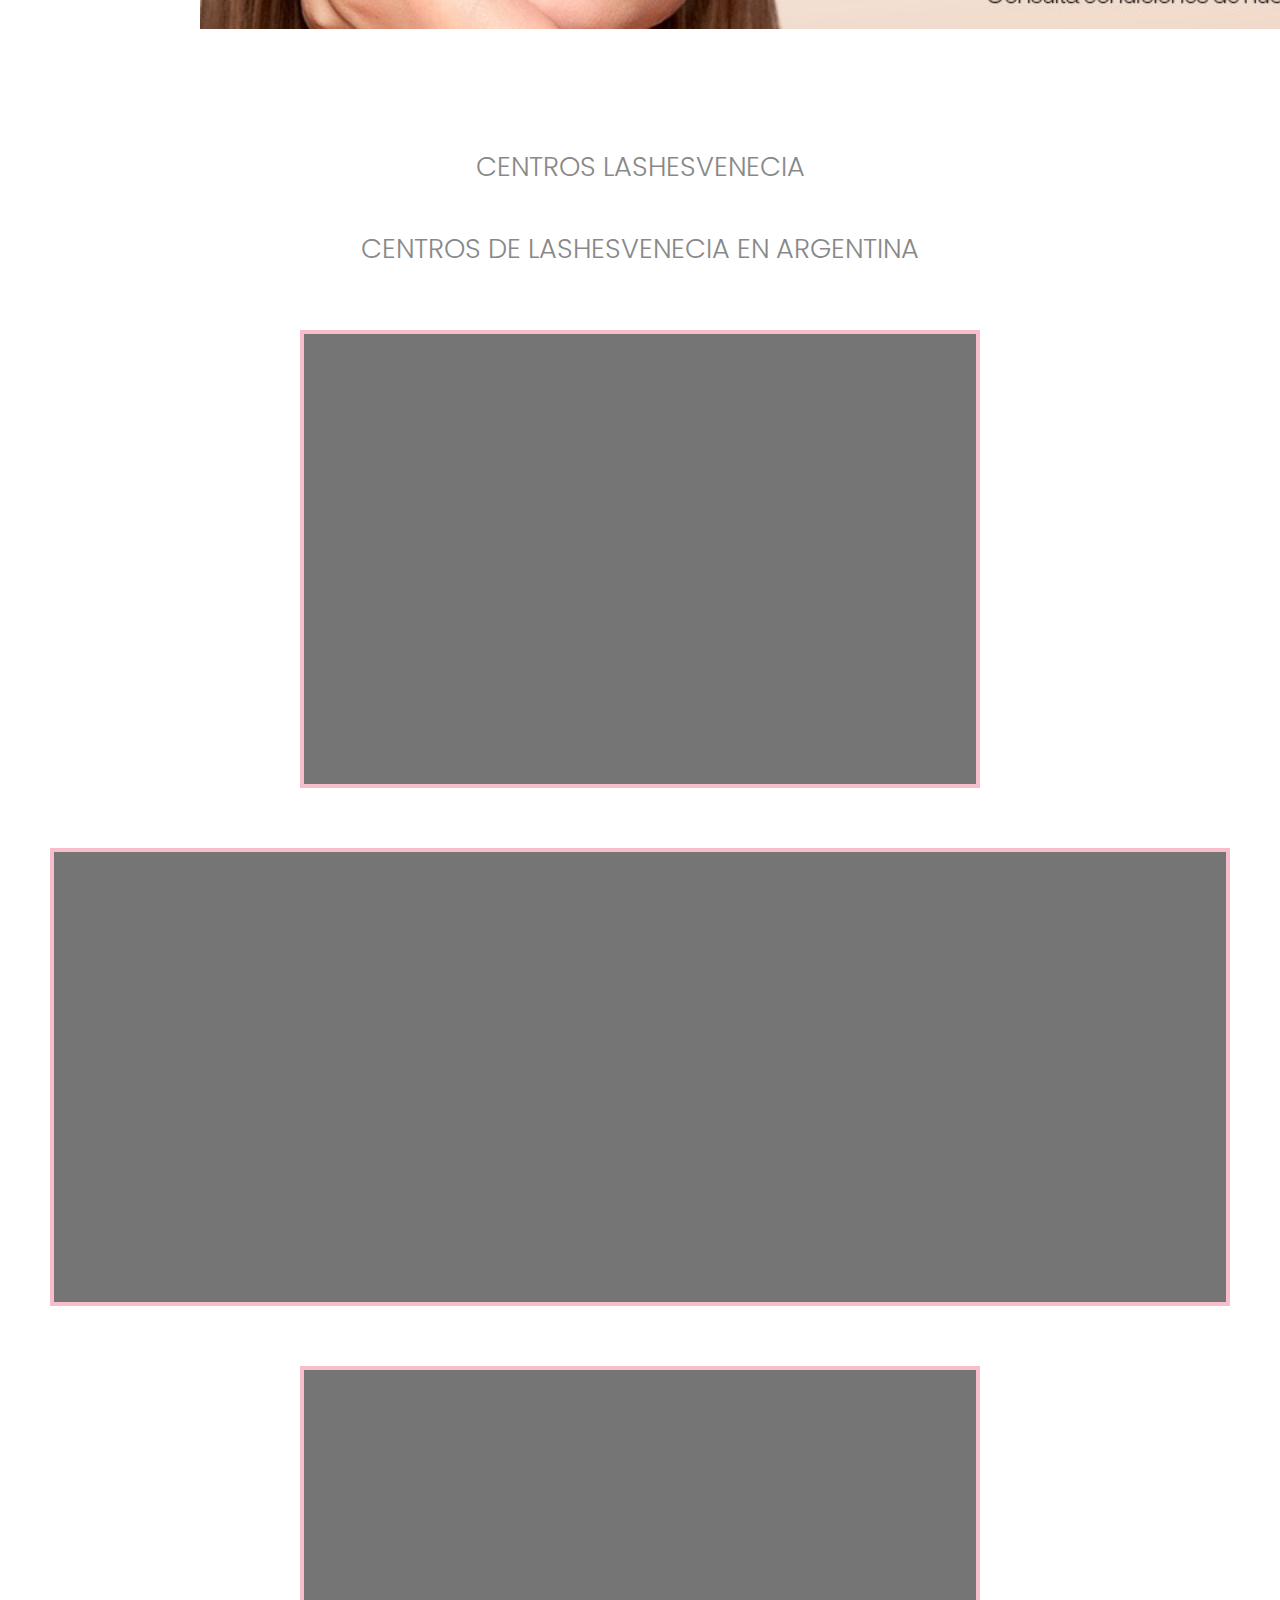
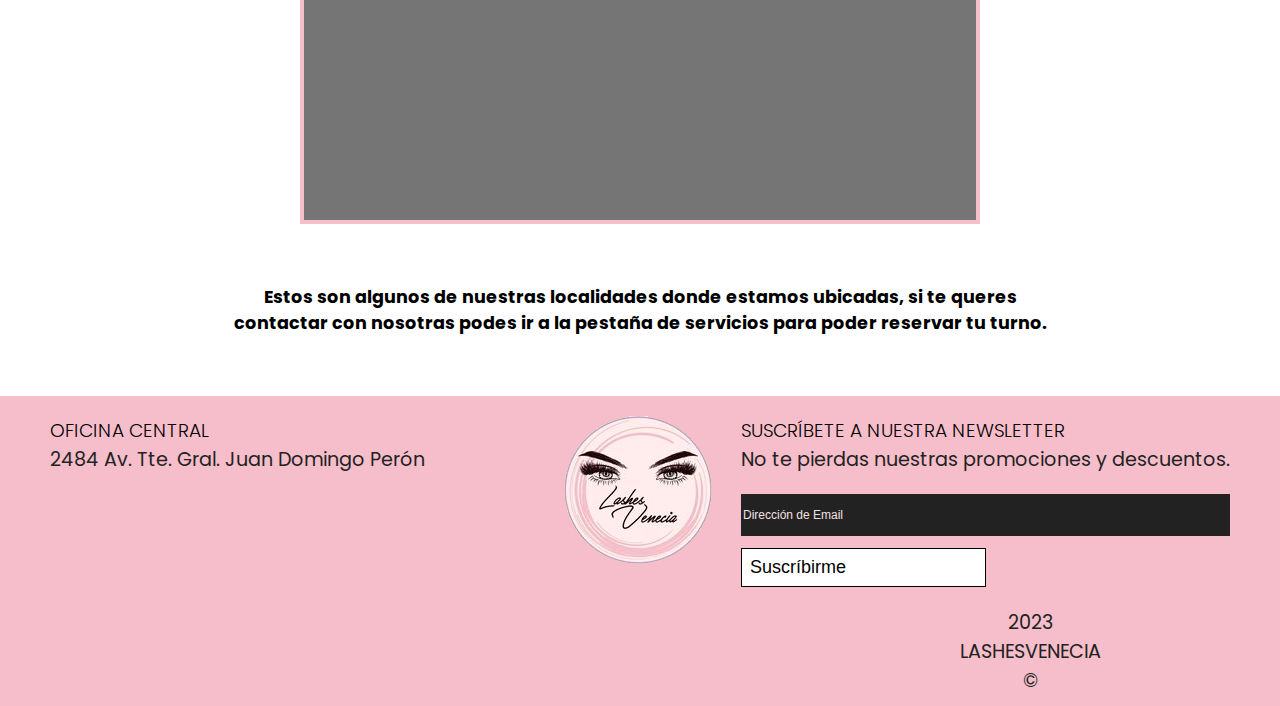
<file: html/sucursales.html>
<!DOCTYPE html>
<html lang="en">

<head>
    <meta charset="UTF-8">
    <meta http-equiv="X-UA-Compatible" content="IE=edge">
    <meta name="viewport" content="width=device-width, initial-scale=1.0">
    <title>LashesVenecia Locales</title>
    <link rel="stylesheet" href="../estilos/style.css">
</head>

<body>
    <header>
        <a href="sucursales.html"><img src="../img/297626398_1149870139203890_911170311318216947_n.png"
                alt="logo de ejemplo"></a>
        <nav>
            <ul class="navv">
                <li> <a href="../index.html">inicio</a> </li>
                <li><a href="../index.html">Pestañas</a>
                    <ul>
                        <li><a href="pestañas/liftting-de-pestañas.html">Liftting de Pestañas</a></li>
                        <li><a href="pestañas/tipos-de-extensiones.html">Tipos de Pestañas</a></li>
                    </ul>
                </li>
                
                <li> <a href="servicio.html">servicios</a></li>
                <li> <a href="contacto.html">contacto</a></li>
                <li> <a href="franquicias.html">franquicias</a></li>

            </ul>
        </nav>

    </header>

    <main>

        <section class="banner">
            <h1>
                Lashesvenecia
            </h1>

            <p class="textIndex">Estas son algunas de los locales que tenemos ubicados en argentina, somos una empreza
                pequeña, pero como ya les habiamos dicho estamos buscando expandinos a muchos mas lugares en la
                republica
                argentina y esperemos que podamos llegar al mundo tambien...
            </p>
        </section>

        <section class="mapalash">
            <iframe
                src="https://www.google.com/maps/embed?pb=!1m16!1m12!1m3!1d52548.26051964557!2d-58.45296565801658!3d-34.597427487121806!2m3!1f0!2f0!3f0!3m2!1i1024!2i768!4f13.1!2m1!1slash!5e0!3m2!1ses!2sar!4v1689631937670!5m2!1ses!2sar"
                width="1200" height="600" style="border:0;" allowfullscreen="" loading="lazy"
                referrerpolicy="no-referrer-when-downgrade"></iframe>   
        </section>

        <a href=""><img class="logocontacto" src="../img/nueva-membresia-lashes-and-go.jpg"
            alt="logocontacto" width="1600" height="333"></a>

        <h2 class="h2sucursal">
            centros LashesVenecia
        </h2>

        <h2 class="h2sucursal">
            centros de LashesVenecia en argentina
        </h2>

        <section class="localidad1">
            <iframe
                src="https://www.google.com/maps/embed?pb=!4v1687116100689!6m8!1m7!1sGC6YjLnsMXlUfv9bwPs9qw!2m2!1d-34.67452284307048!2d-58.40478564826925!3f49.67197507973327!4f-0.48187274788590173!5f0.7820865974627469"
                width="600" height="450" style="border:0;" allowfullscreen="" loading="lazy"
                referrerpolicy="no-referrer-when-downgrade"></iframe>

            <iframe
                src="https://www.google.com/maps/embed?pb=!4v1687116756011!6m8!1m7!1sMQPoj5OMTqDXocL05zoqSw!2m2!1d-34.66915142283911!2d-58.41204751546606!3f41.1622028713007!4f5.284319319069581!5f1.1924812503605782"
                width="600" height="450" style="border:0;" allowfullscreen="" loading="lazy"
                referrerpolicy="no-referrer-when-downgrade"></iframe>
        </section>

        <section class="localidad2">
            <iframe
                src="https://www.google.com/maps/embed?pb=!4v1689631446667!6m8!1m7!1sW3d2FQS1JWlMHfKyX3Wjww!2m2!1d-35.57520145683852!2d-58.01406916076208!3f51.885323999235695!4f-2.675989582959133!5f0.7820865974627469"
                width="600" height="450" style="border:0;" allowfullscreen="" loading="lazy"
                referrerpolicy="no-referrer-when-downgrade"></iframe>

            <iframe
                src="https://www.google.com/maps/embed?pb=!4v1689631561653!6m8!1m7!1s733Wusk6kbjLVizS7tuj6w!2m2!1d-34.9185331144181!2d-57.95845172334177!3f0.6316076035082006!4f-1.0467095727840672!5f0.7820865974627469"
                width="600" height="450" style="border:0;" allowfullscreen="" loading="lazy"
                referrerpolicy="no-referrer-when-downgrade"></iframe>

            <iframe
                src="https://www.google.com/maps/embed?pb=!4v1689631601969!6m8!1m7!1srIs_-X2CN0N6TAPxZyG5Zg!2m2!1d-34.57901553894136!2d-58.43688346464354!3f253.63409112889383!4f0.39600255214907065!5f0.7820865974627469"
                width="600" height="450" style="border:0;" allowfullscreen="" loading="lazy"
                referrerpolicy="no-referrer-when-downgrade"></iframe>
        </section>

        <section class="localidad1">
            <iframe
                src="https://www.google.com/maps/embed?pb=!4v1689631640547!6m8!1m7!1suov8xo-z6RFQgSiJXjgTFw!2m2!1d-34.59042368539584!2d-58.39351055887589!3f249.75221103390857!4f-5.964187996095006!5f0.7820865974627469"
                width="600" height="450" style="border:0;" allowfullscreen="" loading="lazy"
                referrerpolicy="no-referrer-when-downgrade"></iframe>

            <iframe
                src="https://www.google.com/maps/embed?pb=!4v1689631736905!6m8!1m7!1sSS8AWpL4KUYzdq5wGlGPOw!2m2!1d-34.61437076061176!2d-58.37182547570135!3f25.650027125060532!4f0.40596366350303015!5f0.7820865974627469"
                width="600" height="450" style="border:0;" allowfullscreen="" loading="lazy"
                referrerpolicy="no-referrer-when-downgrade"></iframe>
        </section>

        <h4 class="parrafolocal">Estos son algunos de nuestras localidades donde estamos ubicadas, si te queres <br> contactar con nosotras podes ir a la pestaña de servicios para poder reservar tu turno.
        </h4>
    </main>

    <footer>
        <section>
            <div class="centralfooter">
                <h3>Oficina Central</h3>
                <p>2484 Av. Tte. Gral. Juan Domingo Perón</p>
            </div>

            <div class="imgfooter">
                <a href="../index.html"><img src="../img/297626398_1149870139203890_911170311318216947_n.png" alt=""></a>
            </div>

            <div class="emailfooter">
                <form action="index.html" method="" name="" target="" novalidate="">
                    <h3>Suscríbete a nuestra Newsletter</h3>
                    <p>No te pierdas nuestras promociones y descuentos.</p>
                    <div  class="emailfooter-2">
                        <label for=""></label>
                        <input class="emailfooter-2" type="email" value="Dirección de Email" name="EMAIL">
                    </div>
                    <input type="submit" value="Suscríbirme" name="subscribe">
                </form>
            </div>
        </section>
        <section>
            <div>
                <p class="Lashesdiv">
                    2023 LASHESVENECIA ©</p>
            </div>

            </div>
        </section>
    </footer>

</body>

</html>
</file>
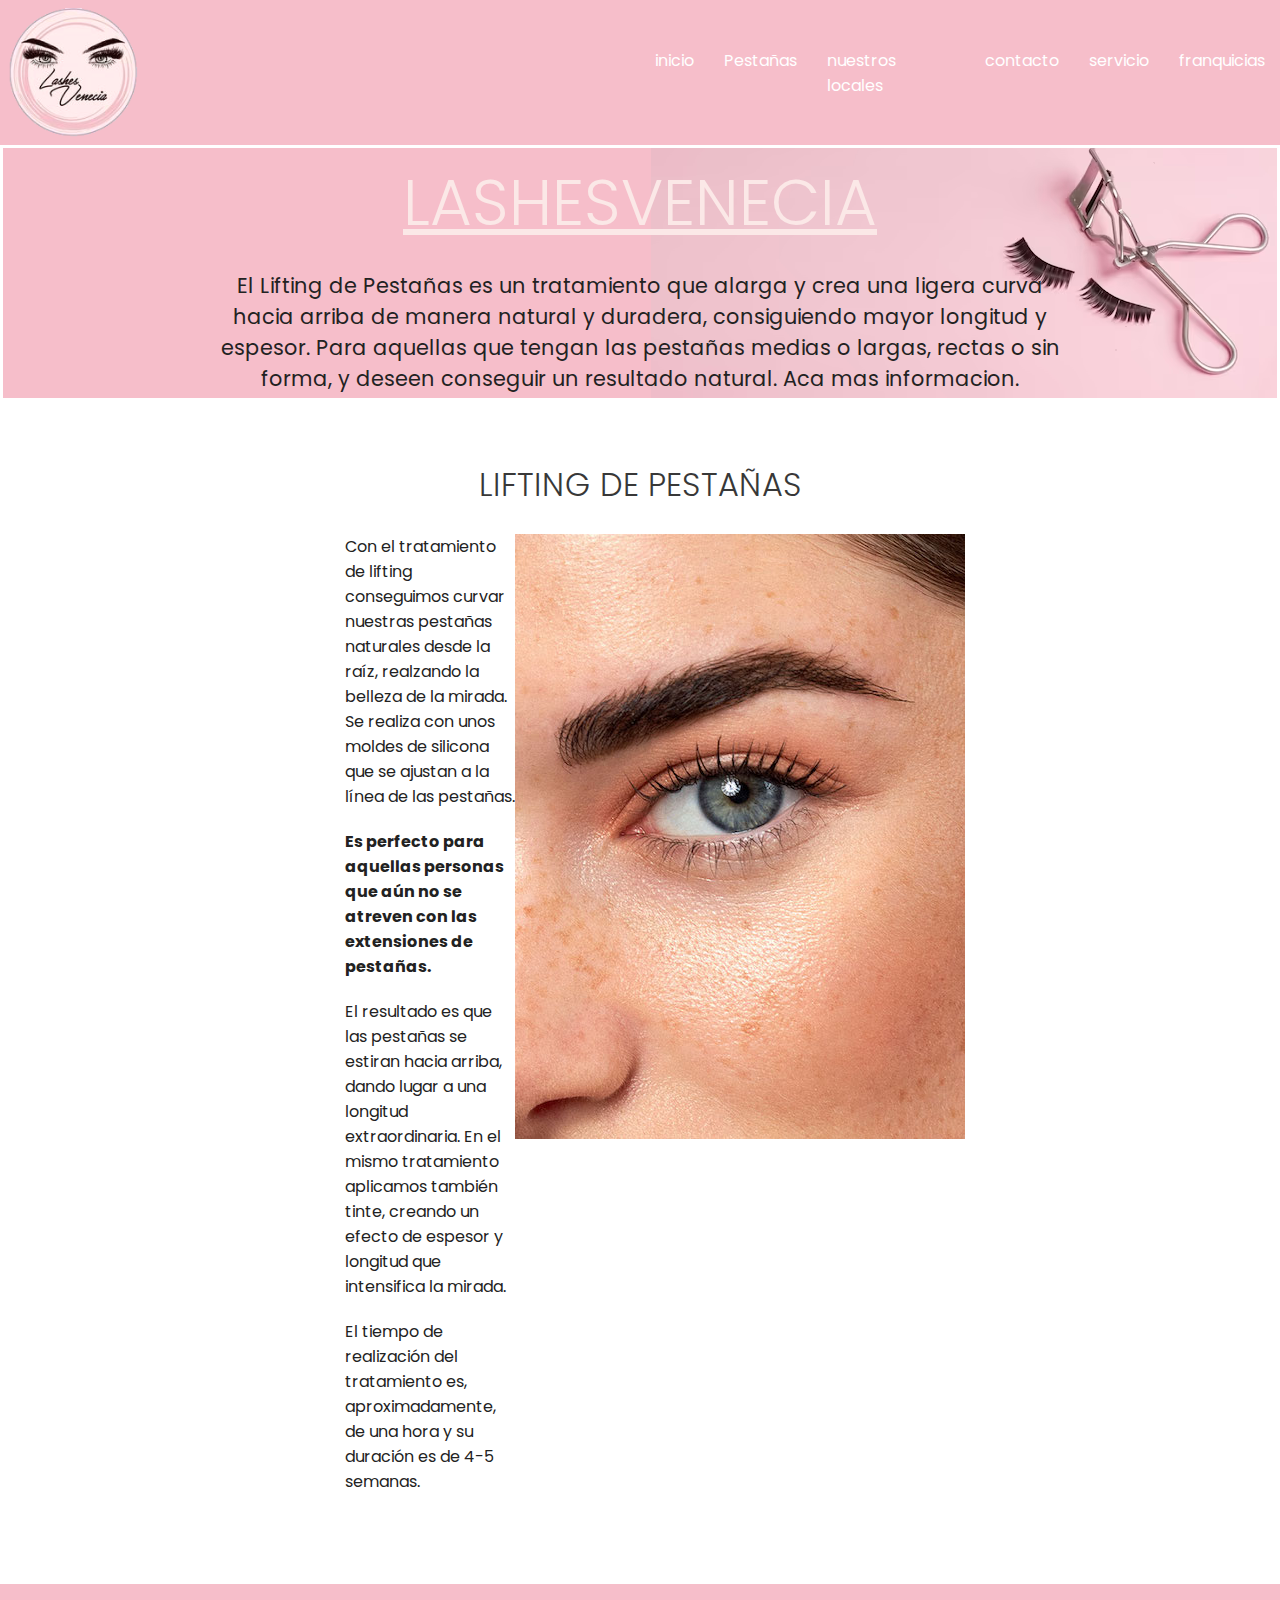
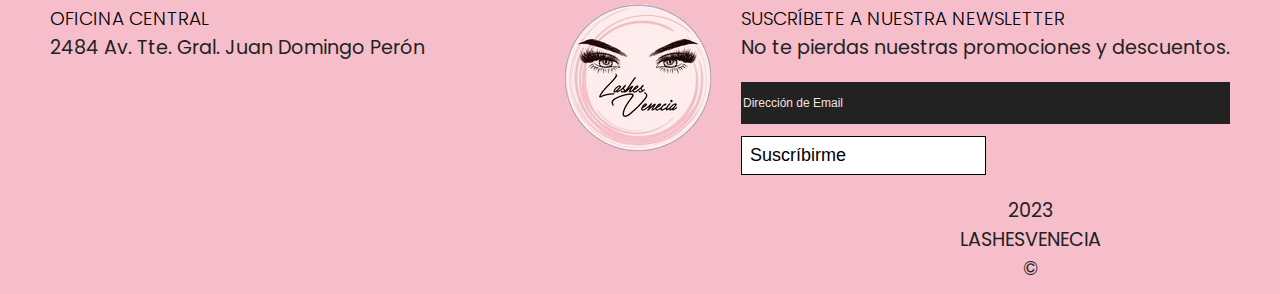
<file: html/pestañas/liftting-de-pestañas.html>
<!DOCTYPE html>
<html lang="en">

<head>
    <meta charset="UTF-8">
    <meta name="viewport" content="width=device-width, initial-scale=1.0">
    <link rel="stylesheet" href="../../estilos/style.css">
    <title>Liftting de Pestañas LashesVenecia</title>
</head>

<body>

    <header>

        <a href="../../index.html"><img src="../../img/297626398_1149870139203890_911170311318216947_n.png"
                alt="logo de ejemplo"></a>

        <nav>
            <ul class="navv">
                <li><a href="../../index.html">inicio</a></li>
                <li><a href="../../index.html">Pestañas</a>
                    <ul>
                        <li><a href="liftting-de-pestañas.html">Liftting de Pestañas</a></li>
                        <li><a href="tipos-de-extensiones.html">Tipos de Pestañas</a></li>
                    </ul>
                </li>
                <li><a href="../sucursales.html">nuestros locales</a></li>
                <li><a href="../contacto.html">contacto</a></li>
                <li><a href="../servicio.html">servicio</a></li>
                <li><a href="../franquicias.html">franquicias</a></li>

            </ul>
        </nav>

    </header>

    <main>

        <section class="banner">
            <h1>
                Lashesvenecia
            </h1>

            <p class="textIndex">El Lifting de Pestañas es un tratamiento que alarga y crea una ligera curva hacia
                arriba de manera natural y duradera, consiguiendo mayor longitud y espesor. Para aquellas que tengan las
                pestañas medias o largas, rectas o sin forma, y deseen conseguir un resultado natural. Aca mas
                informacion.</p>
        </section>

        <h1 class="h1pestañas">Lifting de Pestañas</h1>

        <section class="extensiones2">

            <div class="parrafo1d">
                <p>Con el tratamiento de lifting conseguimos curvar nuestras pestañas naturales desde la raíz, realzando
                    la
                    belleza de la mirada. Se realiza con unos moldes de silicona que se ajustan a la línea de las
                    pestañas.
                </p>
                <p><strong>Es perfecto para aquellas personas que aún no se atreven con las extensiones de
                        pestañas.</strong></p>
                <p>El resultado es que las pestañas se estiran hacia arriba, dando lugar a una longitud extraordinaria.
                    En
                    el
                    mismo tratamiento aplicamos también tinte, creando un efecto de espesor y longitud que intensifica
                    la
                    mirada.</p>
                    <p>El tiempo de realización del tratamiento es, aproximadamente, de una hora y su duración es de 4-5
                        semanas.
                    </p>
            </div>
            <div>
                <img src="/img/lifting-pestanas.jpg" alt="">
            </div>
        </section>

    </main>

    <footer>
        <section>
            <div class="centralfooter">
                <h3>Oficina Central</h3>
                <p>2484 Av. Tte. Gral. Juan Domingo Perón</p>
            </div>

            <div class="imgfooter">
                <a href="../../index.html"><img src="../../img/297626398_1149870139203890_911170311318216947_n.png"
                        alt=""></a>
            </div>

            <div class="emailfooter">
                <form action="index.html" method="" name="" target="" novalidate="">
                    <h3>Suscríbete a nuestra Newsletter</h3>
                    <p>No te pierdas nuestras promociones y descuentos.</p>
                    <div class="emailfooter-2">
                        <label for=""></label>
                        <input class="emailfooter-2" type="email" value="Dirección de Email" name="EMAIL">
                    </div>
                    <input type="submit" value="Suscríbirme" name="subscribe">
                </form>
            </div>
        </section>
        <section>
            <div>
                <p class="Lashesdiv">
                    2023 LASHESVENECIA ©</p>
            </div>

            </div>
        </section>
    </footer>
</body>

</html>
</file>
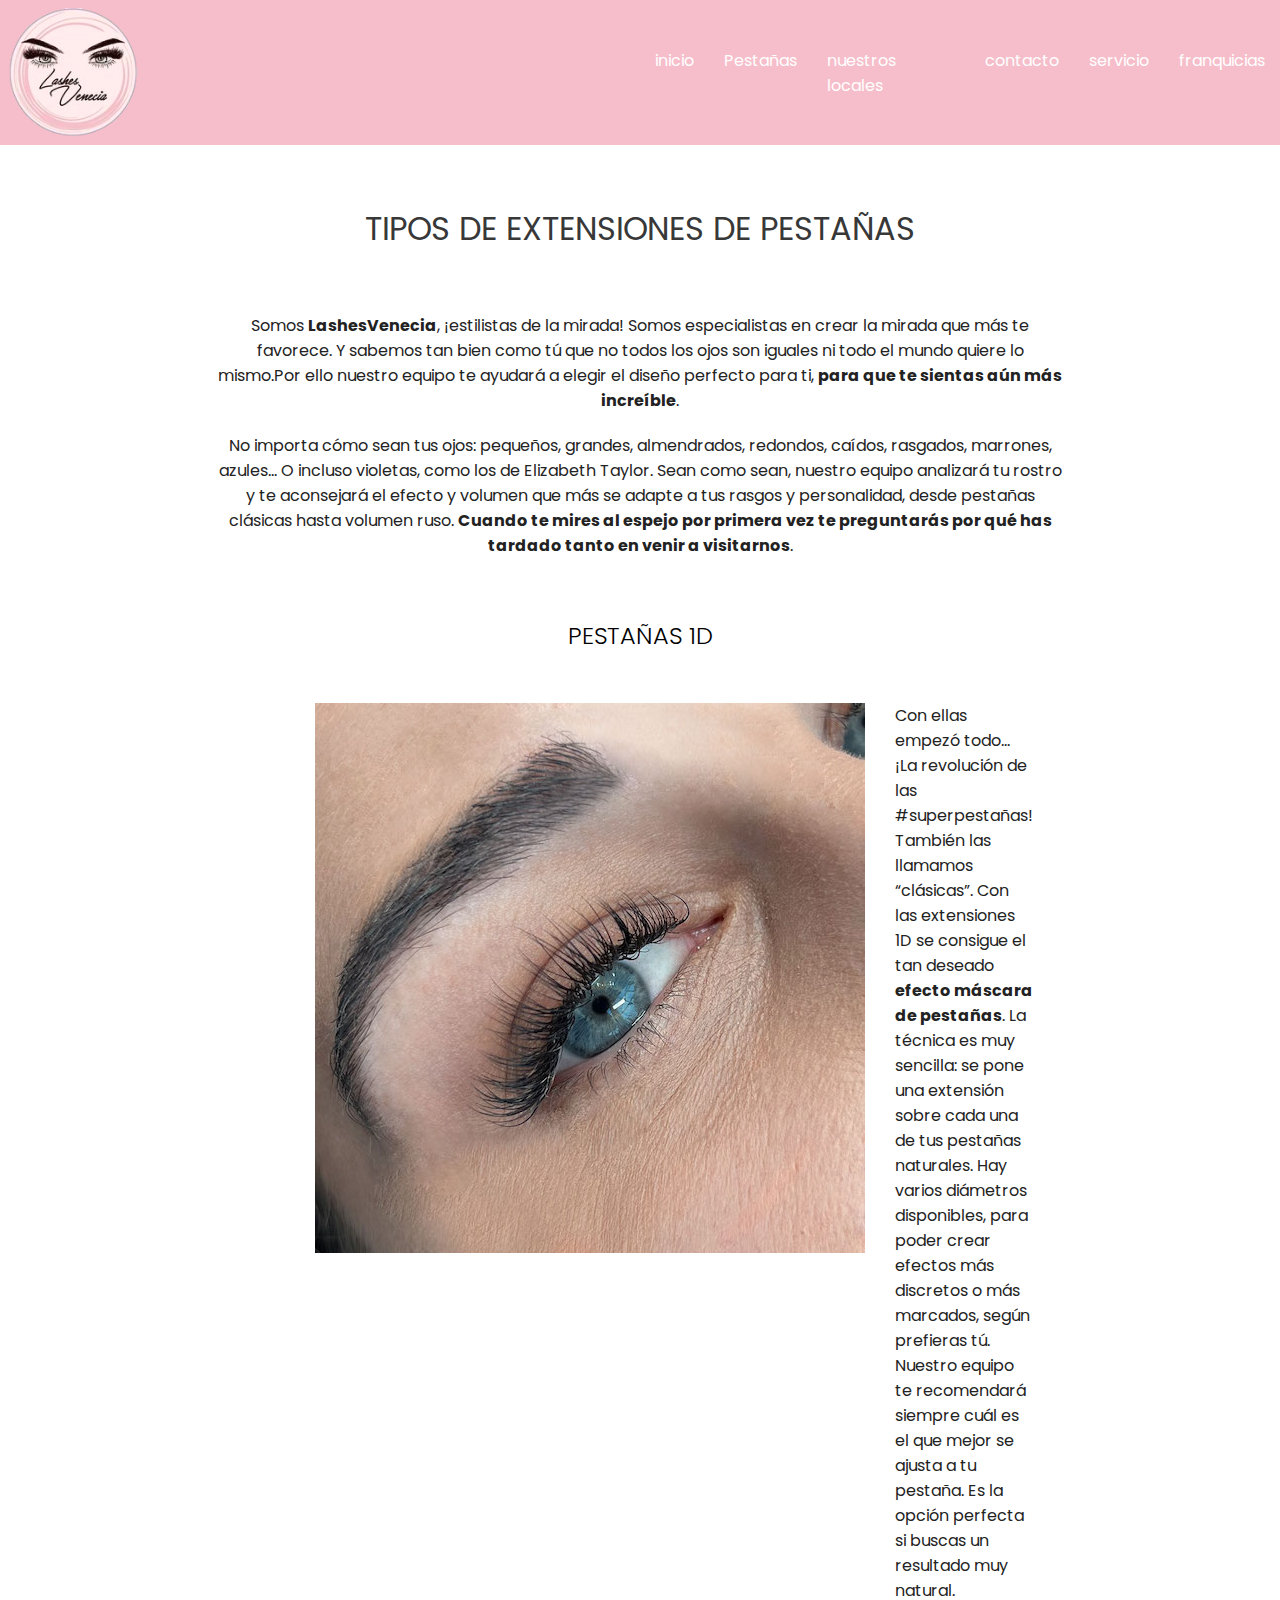
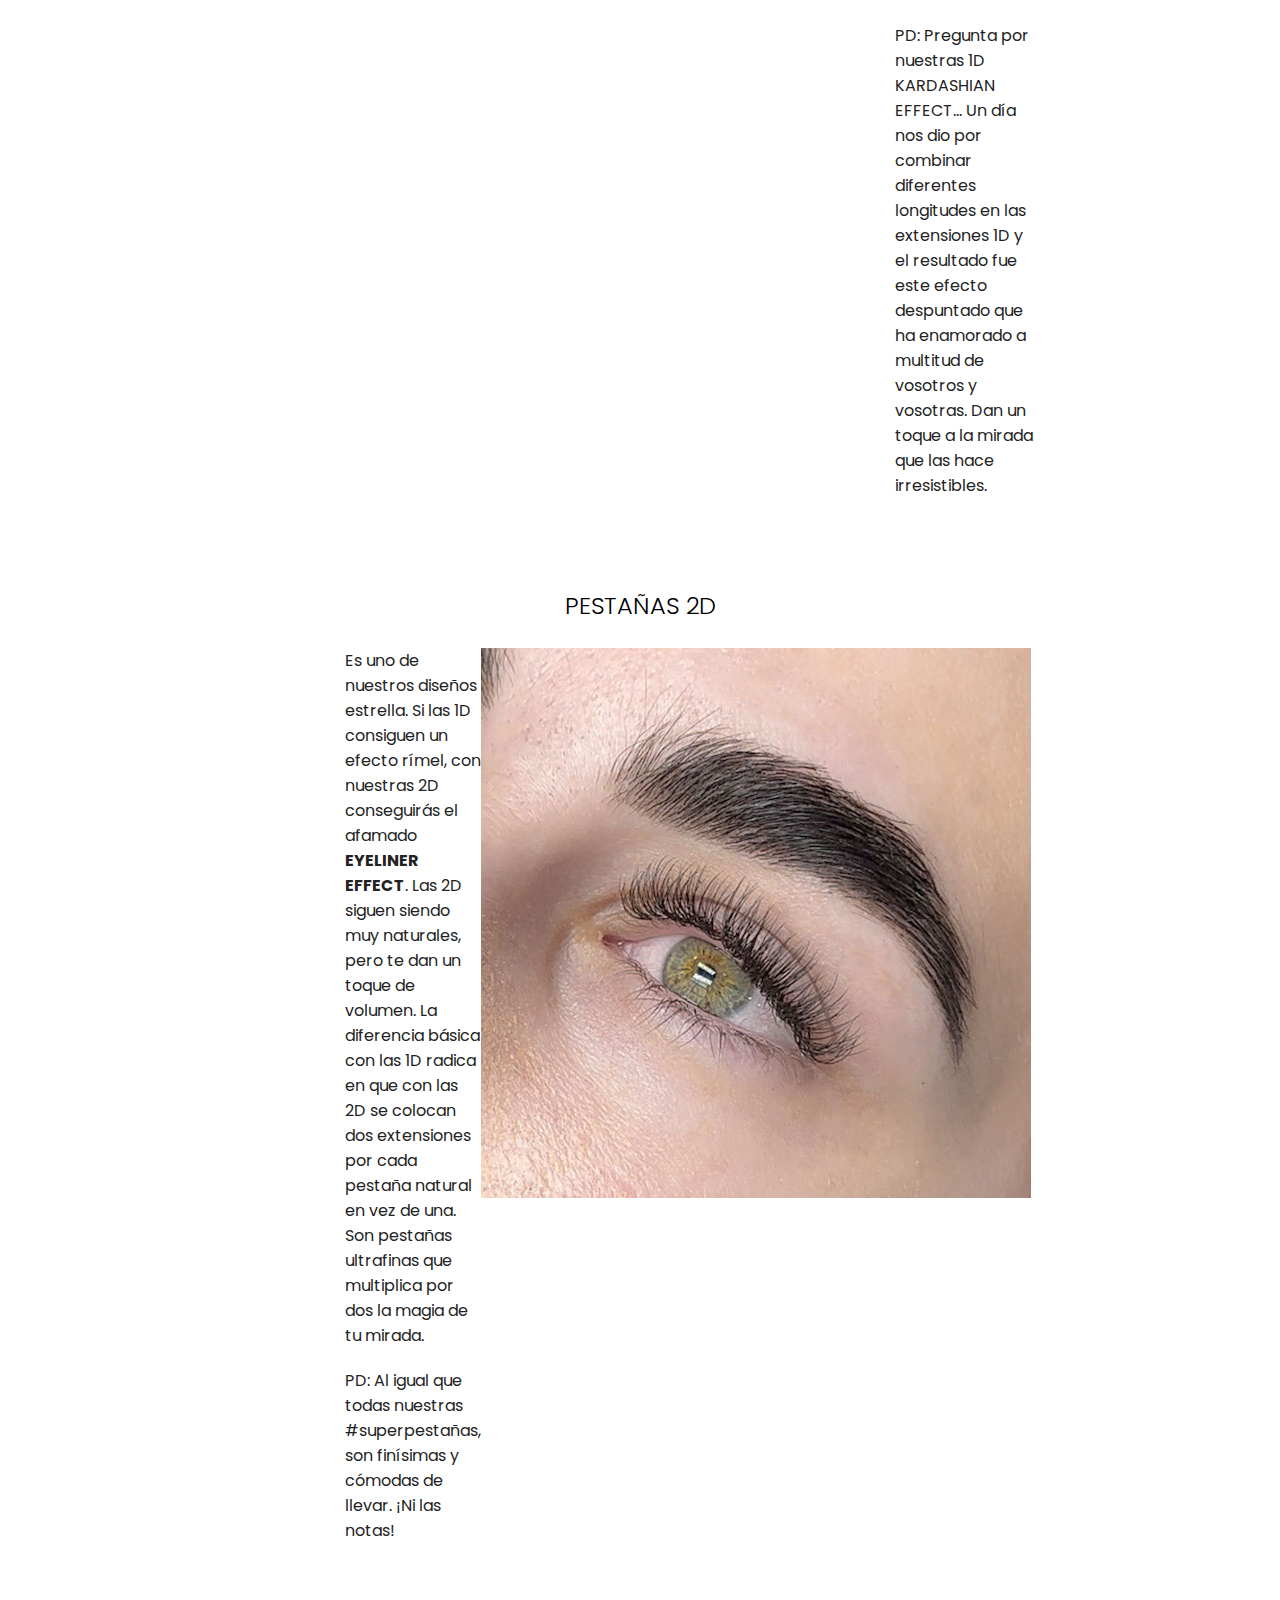
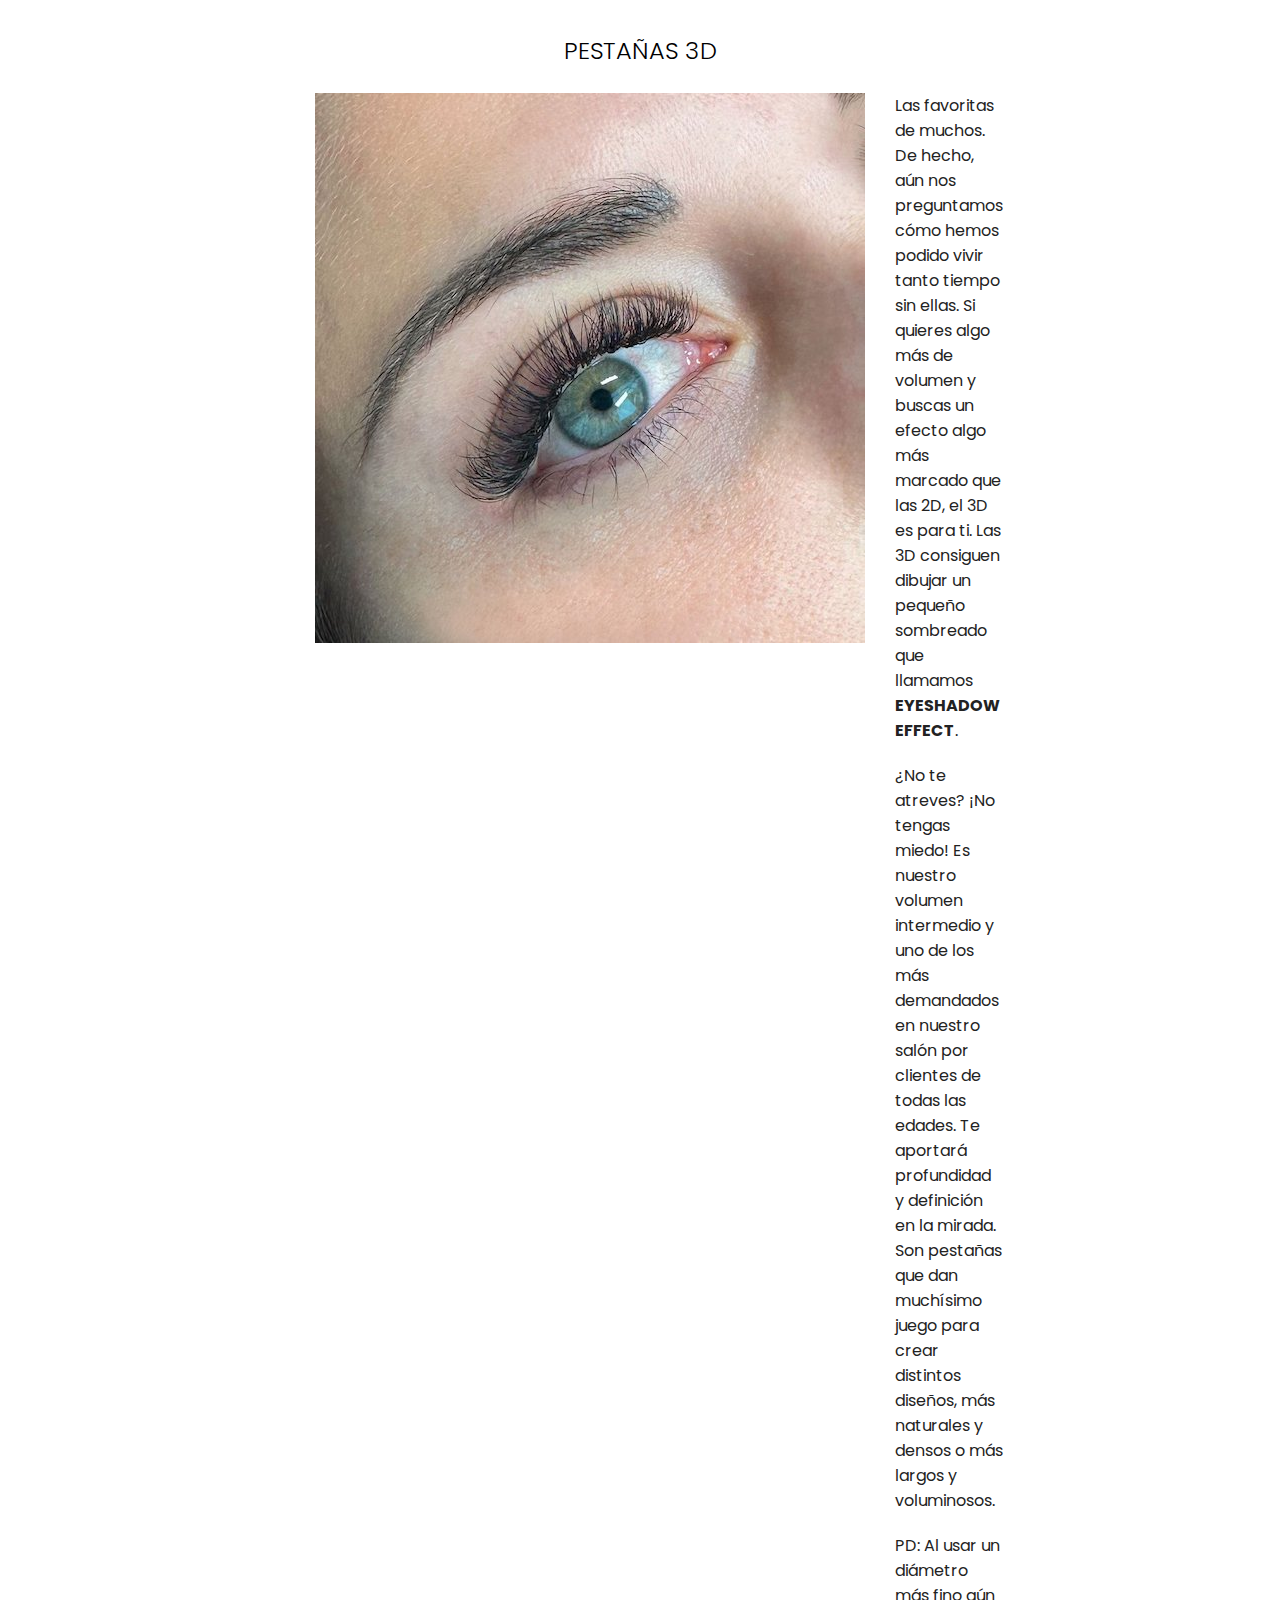
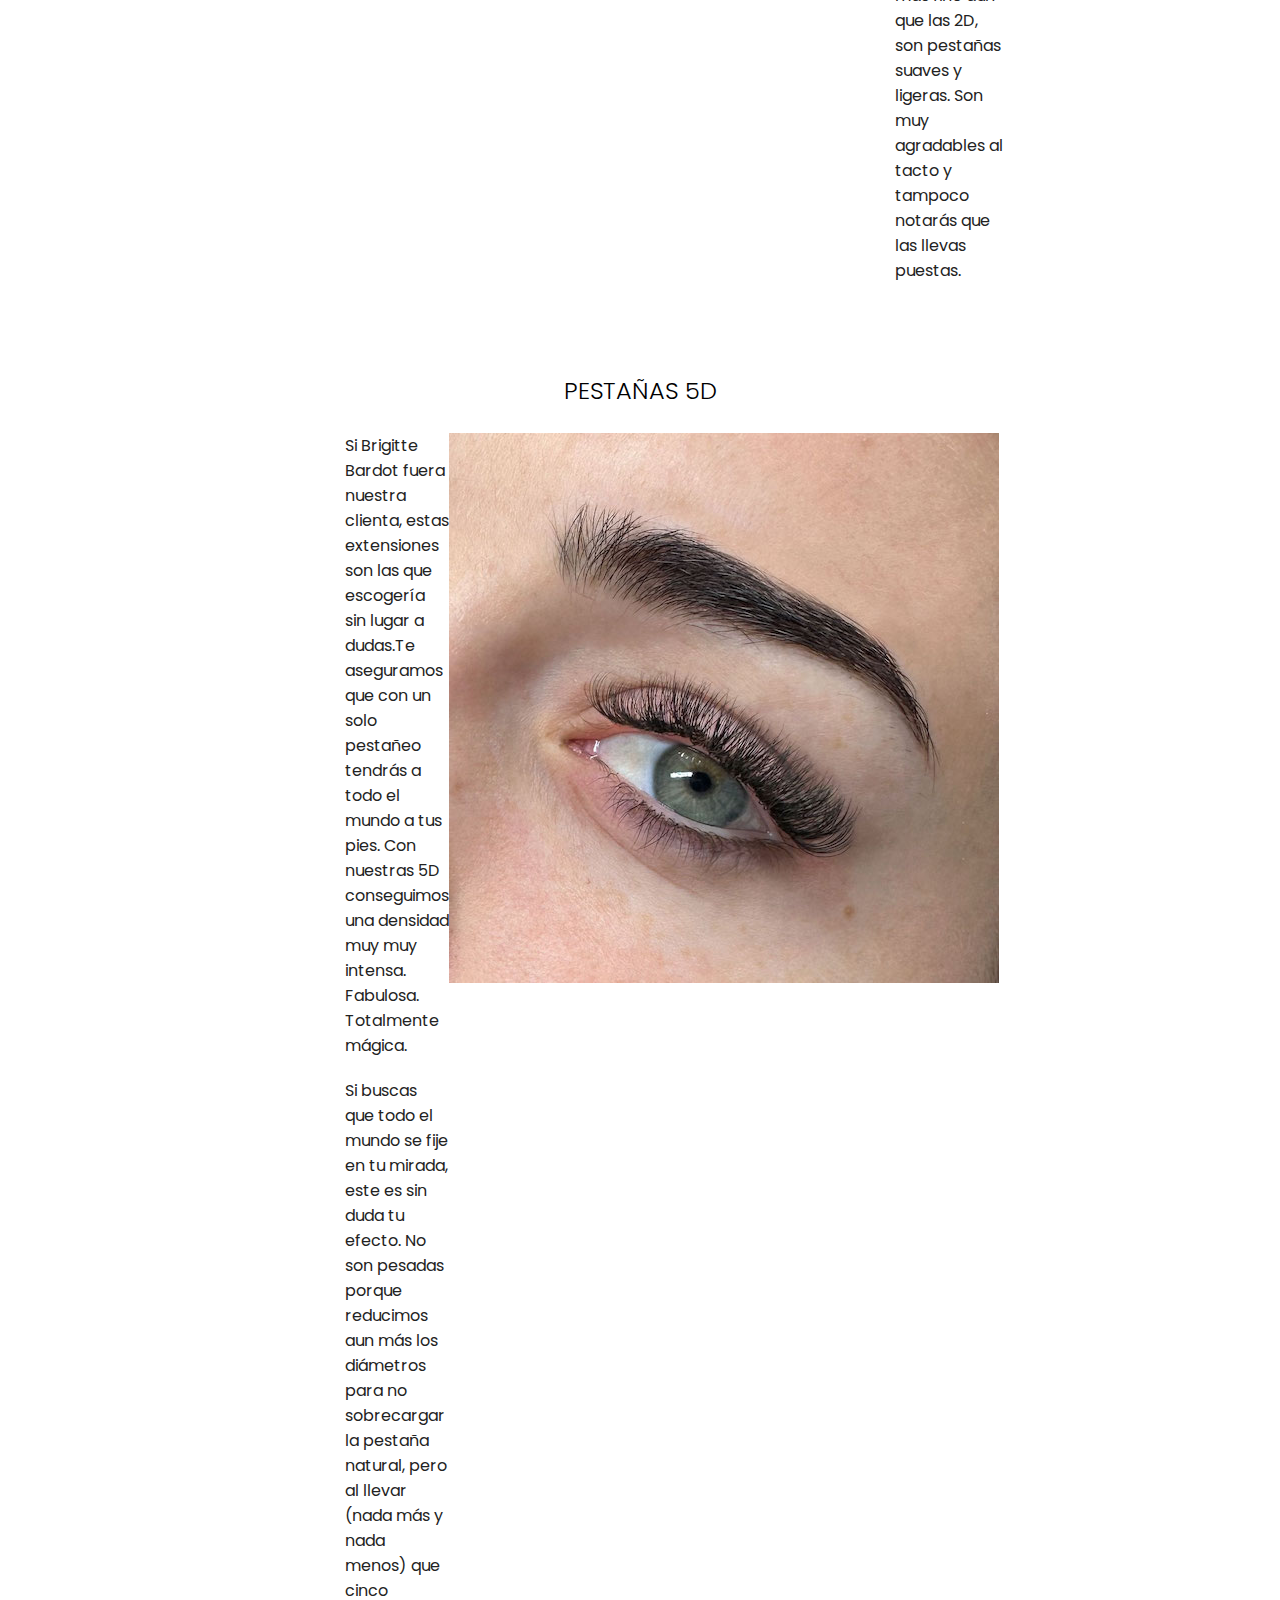
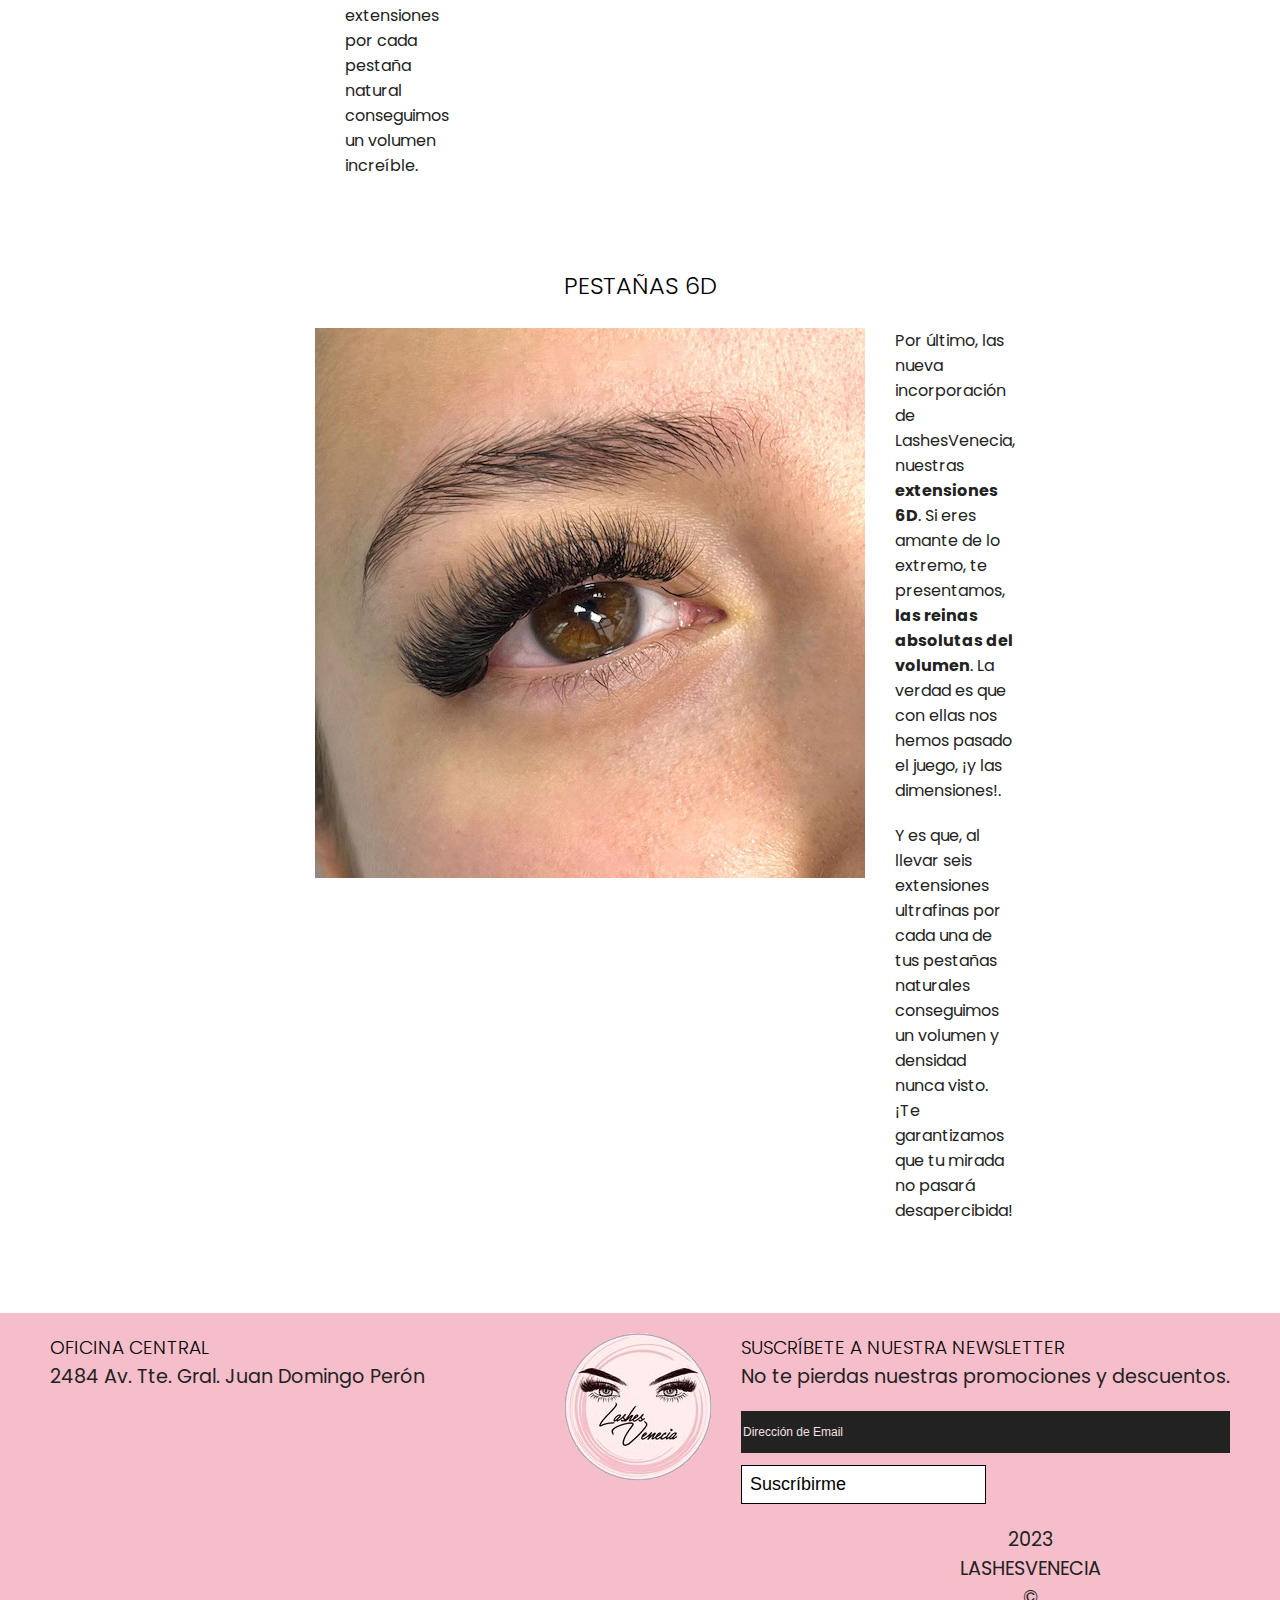
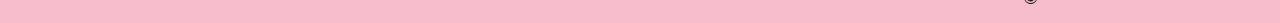
<file: html/pestañas/tipos-de-extensiones.html>
<!DOCTYPE html>
<html lang="en">

<head>
    <meta charset="UTF-8">
    <meta name="viewport" content="width=device-width, initial-scale=1.0">
    <link rel="stylesheet" href="../../estilos/style.css">
    <title>Tipos de Pestañas LashesVenecia</title>
</head>

<body>

    <header>

        <a href="../../index.html"><img src="../../img/297626398_1149870139203890_911170311318216947_n.png"
                alt="logo de ejemplo"></a>

        <nav>
            <ul class="navv">
                <li><a href="../../index.html">inicio</a></li>
                <li><a href="../../index.html">Pestañas</a>
                    <ul>
                        <li><a href="liftting-de-pestañas.html">Liftting de Pestañas</a></li>
                        <li><a href="tipos-de-extensiones.html">Tipos de Pestañas</a></li>
                    </ul>
                </li>
                <li><a href="../contacto.html">nuestros locales</a></li>
                <li><a href="../contacto.html">contacto</a></li>
                <li><a href="../servicio.html">servicio</a></li>
                <li><a href="../franquicias.html">franquicias</a></li>

            </ul>
        </nav>
    </header>

    <main>

        <h1 class="h1pestañas"><strong> Tipos de Extensiones de Pestañas </strong></h1>
        <section class="extensiones1">
            <div>
                <p class="parrafoextension">Somos <strong>LashesVenecia</strong>, ¡estilistas de la mirada! Somos
                    especialistas en crear la mirada
                    que más te favorece. Y sabemos tan bien como tú que no todos los ojos son iguales ni todo el mundo
                    quiere lo mismo.Por ello nuestro equipo te ayudará a elegir el diseño perfecto para ti, <strong>para
                        que
                        te sientas aún más increíble</strong>.</p>

                <p>No importa cómo sean tus ojos: pequeños, grandes, almendrados, redondos, caídos, rasgados, marrones,
                    azules… O incluso violetas, como los de Elizabeth Taylor. Sean como sean, nuestro equipo analizará
                    tu
                    rostro y te aconsejará el efecto y volumen que más se adapte a tus rasgos y personalidad, desde
                    pestañas
                    clásicas hasta volumen ruso. <strong>Cuando te mires al espejo por primera vez te preguntarás por
                        qué
                        has tardado tanto en venir a visitarnos</strong>.</p>
            </div>
        </section>

        <h2 class="h2extensiones">Pestañas 1D</h2>
        <section class="extensiones2">
            <div>
                <img src="../../img/extensiones-pestanas-1D.jpg" alt="">
            </div>
            <div class="parrafo1d">
                <p>Con ellas empezó todo… ¡La revolución de las #superpestañas! También las
                    llamamos
                    “clásicas”. Con las extensiones 1D se consigue el tan deseado <strong>efecto
                        máscara de pestañas</strong>. La técnica es muy sencilla: se pone una
                    extensión sobre cada una de tus pestañas naturales. Hay varios diámetros
                    disponibles, para poder crear efectos más discretos o más marcados, según
                    prefieras tú. Nuestro equipo te recomendará siempre cuál es el que mejor se
                    ajusta a tu pestaña. Es la opción perfecta si buscas un resultado muy natural.
                </p>
                <p>PD: Pregunta por nuestras 1D KARDASHIAN EFFECT… Un día nos dio por combinar
                    diferentes longitudes en las extensiones 1D y el resultado fue este efecto
                    despuntado que ha enamorado a multitud de vosotros y vosotras. Dan un toque a la
                    mirada que las hace irresistibles.</p>
            </div>
        </section>

        <h2 style="text-align: center;">Pestañas 2D</h2>
        <section class="extensiones2">
            <div class="parrafo1d">
                <p>Es uno de nuestros diseños estrella. Si las 1D consiguen un efecto rímel, con
                    nuestras 2D conseguirás el afamado <strong>EYELINER EFFECT</strong>. Las 2D
                    siguen siendo muy naturales, pero te dan un toque de volumen. La diferencia
                    básica con las 1D radica en que con las 2D se colocan dos extensiones por cada
                    pestaña natural en vez de una. Son pestañas ultrafinas que multiplica por dos la
                    magia de tu mirada.</p>
                <p>PD: Al igual que todas nuestras #superpestañas, son finísimas y cómodas de
                    llevar. ¡Ni las notas!</p>
            </div>
            <div>
                <img src="/img/extensiones-pestanas-2D.jpg" alt="">
            </div>
        </section>

        <h2 style="text-align: center;">Pestañas 3D</h2>
        <section class="extensiones2">
            <div><img src="/img/extensiones-pestanas-3D.jpg" alt=""></div>
            <div class="parrafo1d">
                <p>Las favoritas de muchos. De hecho, aún nos preguntamos cómo hemos podido vivir
                    tanto tiempo sin ellas. Si quieres algo más de volumen y buscas un efecto algo
                    más marcado que las 2D, el 3D es para ti. Las 3D consiguen dibujar un pequeño
                    sombreado que llamamos <strong>EYESHADOW EFFECT</strong>.</p>
                <p>¿No te atreves? ¡No tengas miedo! Es nuestro volumen intermedio y uno de los más
                    demandados en nuestro salón por clientes de todas las edades. Te aportará
                    profundidad y definición en la mirada. Son pestañas que dan muchísimo juego para
                    crear distintos diseños, más naturales y densos o más largos y voluminosos.</p>
                <p>PD: Al usar un diámetro más fino aún que las 2D, son pestañas suaves y ligeras.
                    Son muy agradables al tacto y tampoco notarás que las llevas puestas.</p>
            </div>
        </section>

        <h2 style="text-align: center;">Pestañas 5D</h2>
        <section class="extensiones2">
            <div class="parrafo1d">
                <p>Si Brigitte Bardot fuera nuestra clienta, estas extensiones son las que escogería
                    sin lugar a dudas.Te aseguramos que con un solo pestañeo tendrás a todo el mundo
                    a tus pies. Con nuestras 5D conseguimos una densidad muy muy intensa. Fabulosa.
                    Totalmente mágica.</p>
                <p>Si buscas que todo el mundo se fije en tu mirada, este es sin duda tu efecto. No
                    son pesadas porque reducimos aun más los diámetros para no sobrecargar la
                    pestaña natural, pero al llevar (nada más y nada menos) que cinco extensiones
                    por cada pestaña natural conseguimos un volumen increíble. </p>
            </div>
            <div><img src="/img/extensiones-pestanas-4D.jpg" alt=""></div>
        </section>

        <h2 style="text-align: center;">Pestañas 6D</h2>
        <section class="extensiones2">

            <div><img src="/img/extensiones-pestanas-6D.jpg" alt=""></div>
            <div class="parrafo1d">
                <p>Por último, las nueva incorporación de LashesVenecia, nuestras
                    <strong>extensiones 6D</strong>. Si eres amante de lo extremo, te presentamos,
                    <strong>las reinas absolutas del volumen</strong>. La verdad es que con ellas
                    nos hemos pasado el juego, ¡y las dimensiones!.
                </p>
                <p>Y es que, al llevar seis extensiones ultrafinas por cada una de tus pestañas
                    naturales conseguimos un volumen y densidad nunca visto. ¡Te garantizamos que tu
                    mirada no pasará desapercibida!</p>
            </div>
        </section>

    </main>

    <footer>
        <section>
            <div class="centralfooter">
                <h3>Oficina Central</h3>
                <p>2484 Av. Tte. Gral. Juan Domingo Perón</p>
            </div>

            <div class="imgfooter">
                <a href="../../index.html"><img src="../../img/297626398_1149870139203890_911170311318216947_n.png"
                        alt=""></a>
            </div>

            <div class="emailfooter">
                <form action="index.html" method="" name="" target="" novalidate="">
                    <h3>Suscríbete a nuestra Newsletter</h3>
                    <p>No te pierdas nuestras promociones y descuentos.</p>
                    <div class="emailfooter-2">
                        <label for=""></label>
                        <input class="emailfooter-2" type="email" value="Dirección de Email" name="EMAIL">
                    </div>
                    <input type="submit" value="Suscríbirme" name="subscribe">
                </form>
            </div>
        </section>
        <section>
            <div>
                <p class="Lashesdiv">
                    2023 LASHESVENECIA ©</p>
            </div>

            </div>
        </section>
    </footer>



</body>

</html>
</file>
<file: estilos/style.css>
@import url('https://fonts.googleapis.com/css2?family=Poppins:ital@1&display=swap');

* {
    padding: 0;
    margin: 0;
}

html {
    font-family: 'Poppins', sans-serif;
}

h1,
h2,
h3 {
    font-weight: 300;
    text-transform: uppercase;
}

p {
    color: #222;
    font-size: 16px;
    max-width: 850px;
    margin: 0 auto 20px;
}

/*header*/

nav {
    width: 50%;
}

header ul {
    list-style: none;
    display: flex;
    justify-content: space-evenly;
}

header ul a {
    text-decoration: none;
    color: black;
}

header {
    background-color: #f6beca;
    display: flex;
    flex-direction: row;
    justify-content: space-between;
    align-items: center;
    position: sticky;
    top: 0px;
}

header img {
    width: 130px;
    margin-top: 8px;
    margin-left: 8px;
}

/* main */

.banner {
    background-image: url(../img/banner.avif);
    height: 250px;
    background-repeat: no-repeat;
    background-position: right;
    background-color: #f6beca;
    font-size: 2rem;
    border: 3px rgb(255, 255, 255) solid;
}

h1 {
    color: #FBE8E7;
    text-align: center;
    width: auto;
    text-decoration: none;
    list-style-type: none;
    text-decoration: underline;
    margin-top: 7px;
}

.textIndex {
    margin-top: 20px;
    font-size: 1.3rem;
    text-align: center;
}

/* index */

ul,
ol {
    list-style: none;
}

.navv li a {
    background-color: #f6beca;
    color: white;
    text-decoration: none;
    padding: 10px 15px;
    display: block;
}

.navv li a:hover {
    background-color: #f6beca;
}

.navv>li {
    float: left;
}

.navv li ul {
    display: none;
    position: absolute;
    min-width: 140px;
}

.navv li:hover>ul {
    display: block;
}

.extensionesdepestañas {
    text-align: center;
    margin-top: 100px;
    font-size: 20px;
}

.extensionesParrafo {
    margin-top: 30px;
    font-size: 20px;
}

.parrafo1 {
    margin-bottom: 20px;
}

.visitadefranquicia {
    color: #ffffff;
    background-color: #000000;
    display: inline-block;
    margin-bottom: 0;
    text-align: center;
    border: 1px solid transparent;
    text-decoration: none;
    position: relative;
    top: 0;
    font-size: 14px;
    padding: 14px 20px;
}

.h2staff {
    margin-top: 60px;
    text-align: center;
}

.valenyro {
    font-size: 1.2rem;
    align-items: center;
    color: white;
    margin-top: 40px;
    border: 3px solid #f6beca;
    background: #ffffff;
    display: flex;
    margin-left: 70px;
    margin-right: 70px;
}

.franco {
    font-size: 1.2rem;
    align-items: center;
    color: white;
    margin-top: 40px;
    margin-bottom: 40px;
    border: 3px solid #f6beca;
    background: #ffffff;
    display: flex;
    margin-left: 600px;
    margin-right: 600px;
}

/* franquicia */

.h1franqui {
    color: #000;
    text-align: justify;
    font-size: 2.1rem;
    text-decoration: none;
}

.franquicias1 {
    max-width: 850px;
    margin-left: auto;
    margin-right: auto;
}

.formulario {
    display: block;
    flex-direction: row;
    max-width: 100%;
    border: 1px solid #ffffff;
    padding: 200px 4px;
    color: #383838;
    margin-inline-start: 2px;
    margin-inline-end: 2px;
    padding-block-start: 0.35em;
    padding-inline-start: 0.75em;
    padding-inline-end: 0.75em;
    padding-block-end: 0.625em;
    min-inline-size: min-content;
}

.nombreyapellido {
    display: block;
    flex-direction: row;
    max-width: 100%;
    padding: 10px 4px;
    padding-inline-start: 20%;
}

.emailynumero {
    display: block;
    flex-direction: row;
    max-width: 100%;
    padding: 20px 4px;
    padding-inline-start: 18%;
}

.city {
    display: block;
    flex-direction: row;
    max-width: 100%;
    padding: 10px 4px;
    padding-inline-start: 20%;
}

.imgfranqui {
    height: auto;
    max-width: 100%;
}

.h4franquicia {
    color: black;
    font-weight: 600;
}

.pfranqui {
    display: flexbox;
    align-items: flex-start;
}

/* sucursales */

.mapalash {
    display: flex;
    justify-content: space-evenly;
    margin-top: 60px;
    background-color: #757575;
    border: 4px solid #f6beca;
    margin-left: 100px;
    margin-right: 50px;
    margin-bottom: 60px;
}

.h2sucursal {
    font-size: 1.7rem;
    margin-top: 40px;
    text-align: center;
    color: #888;
}

.localidad1 {
    display: flex;
    justify-content: space-evenly;
    margin-top: 60px;
    background-color: #757575;
    border: 4px solid #f6beca;
    margin-left: 300px;
    margin-right: 300px;
    margin-bottom: 60px;
}

.localidad2 {
    display: flex;
    justify-content: space-evenly;
    margin-top: 60px;
    background-color: #757575;
    border: 4px solid #f6beca;
    margin-left: 50px;
    margin-right: 50px;
    margin-bottom: 60px;
}

.parrafolocal {
    text-align: center;
    margin-top: 10px;
    margin-bottom: 60px;
    font-size: 1.1rem;
}

.pviaje {
    margin-bottom: 50px;
}

/*servicios*/

.logocontacto {
    align-items: center;
    background-color: transparent;
    width: 1600px;
    height: 430px;
    padding: 70px 200px;
}

.textservis {
    margin-top: 60px;
    text-align: center;
    font-size: 1.2rem;
}

.store {
    margin: 22px;
    padding: 27px;
    width: 390px;
}

.store2 {
    margin: 1px;
    padding: 20px;
    width: 500px;
}

.h2lash {
    font-weight: bold;
    color: #F9B5D5;
    text-align: center
}

.rosa-h3 {
    font-weight: bold;
}

.flex {
    display: -webkit-box;
    display: -ms-flexbox;
    display: -webkit-flex;
    display: flex;
    justify-content: space-between;
}

.flex>div {
    flex-basis: 22%;
}

.extensiones {
    border: 3px solid #F9B5D5;
    padding: 30px 20px 0;
    border-radius: 30px;
    margin-bottom: 40px;
    margin-left: 500px;
    margin-right: 500px;
}

/* tipos de extensiones */

.h1pestañas{
    margin-top: 60px;
    color: #383838;
    text-decoration: none;
}

.extensiones1 {
    text-align: center;
    margin-top: 60px;
    margin-bottom: 60px;
    font-size: 1.2rem;
}

.extensiones2 {
    display: flex;
    flex-direction: row;
    justify-content: space-between;
    padding: 10px 300px 10px 300px;
    margin: 15px;
    background-color: #ffffff;
    color: #e5e5e5;
    margin-bottom: 60px;
}

.parrafo1d{
    display: block;
    padding: 0px 0px 0px 30px;
}

.parrafoextension2 {
    margin-top: 40px;
    margin-bottom: 40px;
}



.h2extensiones {
    text-align: center;
    margin-top: 40px;
    margin-bottom: 40px;
}

/* footer */

footer p {
    font-size: 1.2rem;
}

.centralfooter {
    margin-top: 20px;
    margin-left: 50px;
}

.imgfooter {
    margin-top: 20px;
    margin-left: 110px;
}

.emailfooter {
    margin-top: 20px;
    margin-right: 50px;
}

.emailfooter-2 {
    display: block;
    min-width: 97%;
    margin: 12px 0;
    background: #222;
    color: #f3e0e0;
    border: none;
    font-size: 12px;
    padding: 1px 0px 1px 1px;
}

footer section {
    background-color: #f6beca;
    display: flex;
    flex-direction: row;
    justify-content: space-between;
}

input[type="submit"] {
    background: #fff;
    color: #000;
    width: 50%;
    font-size: 18px;
    font-weight: 300;
    text-align: left;
    border: 1px solid #000;
    padding: 8px 8px;
    margin-bottom: 10px;
}

/*
input[type="text"],
select {*/

.inputgeneral {
    display: block;
    min-width: 97%;
    margin: 12px 0;
    background: #222;
    color: #f3e0e0;
    border: none;
    font-size: 12px;
    padding: 10px 0px 10px 12px;
}

/*
footer viejo

    background-color: #000;
    border: 1px solid #e5e5e5;
    padding: 6px 4px;
    color: #888;
    width: 50%;
    display: block;
    margin-bottom: 20px;
    background: #fdfdfd;
    margin-top: 10px;*/

.Lashesdiv {
    padding: 0px 0px;
    margin: 10px;
    padding: 1px 950px;
    display: flex;
    margin-top: 10px;
    margin-bottom: 10px;
    text-align: center;
}
</file>
